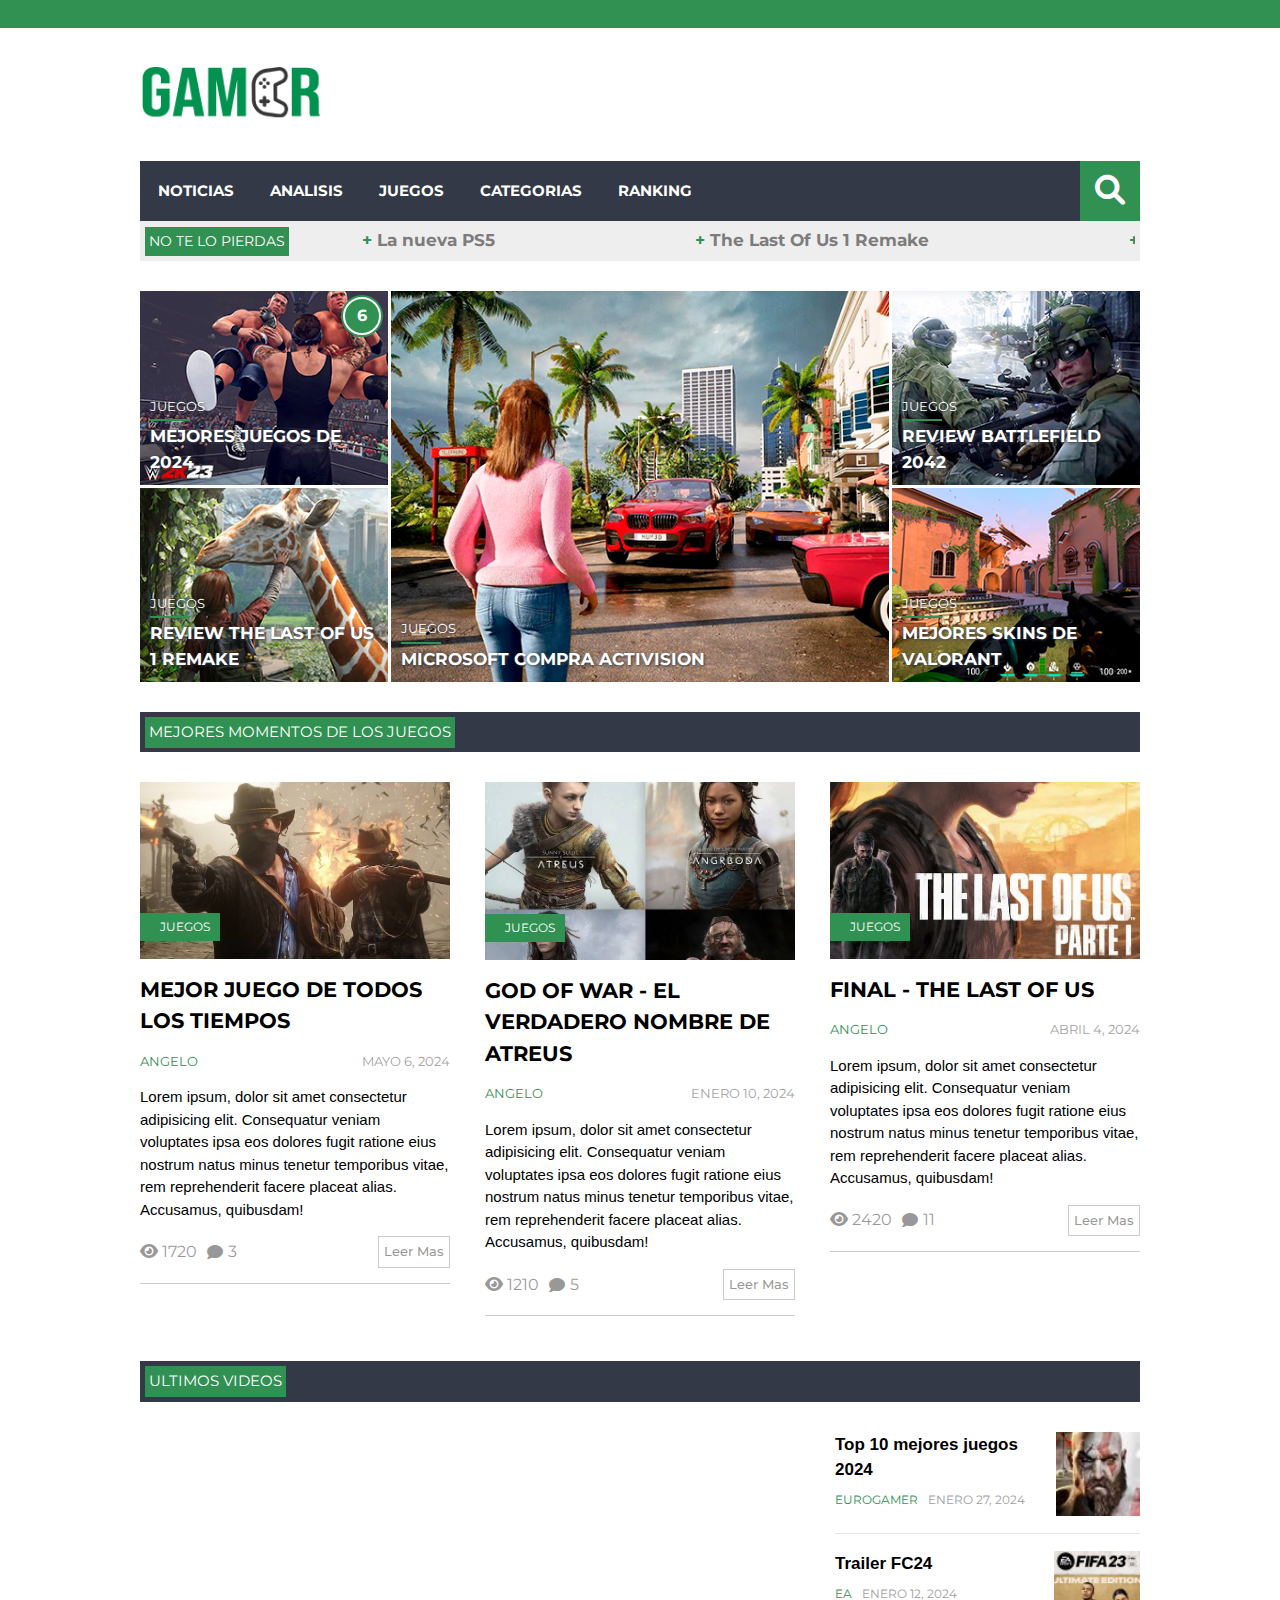
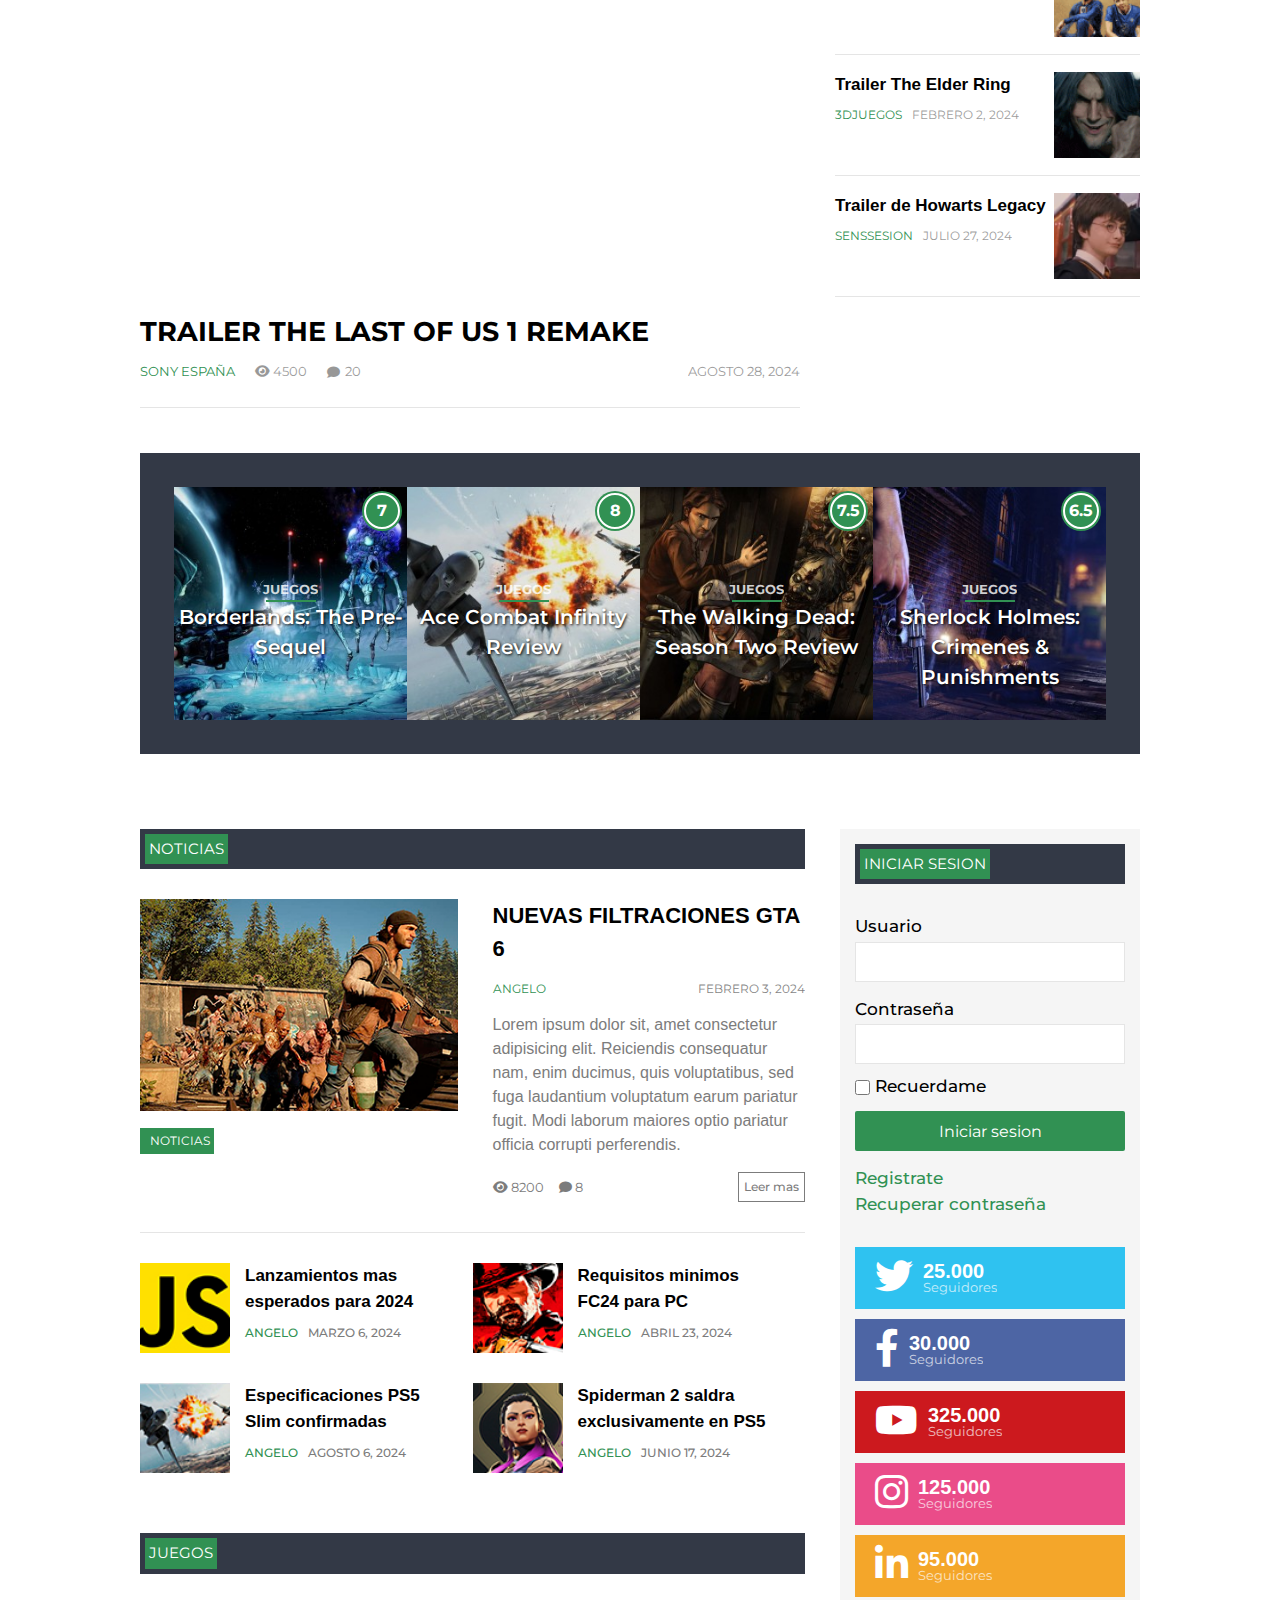
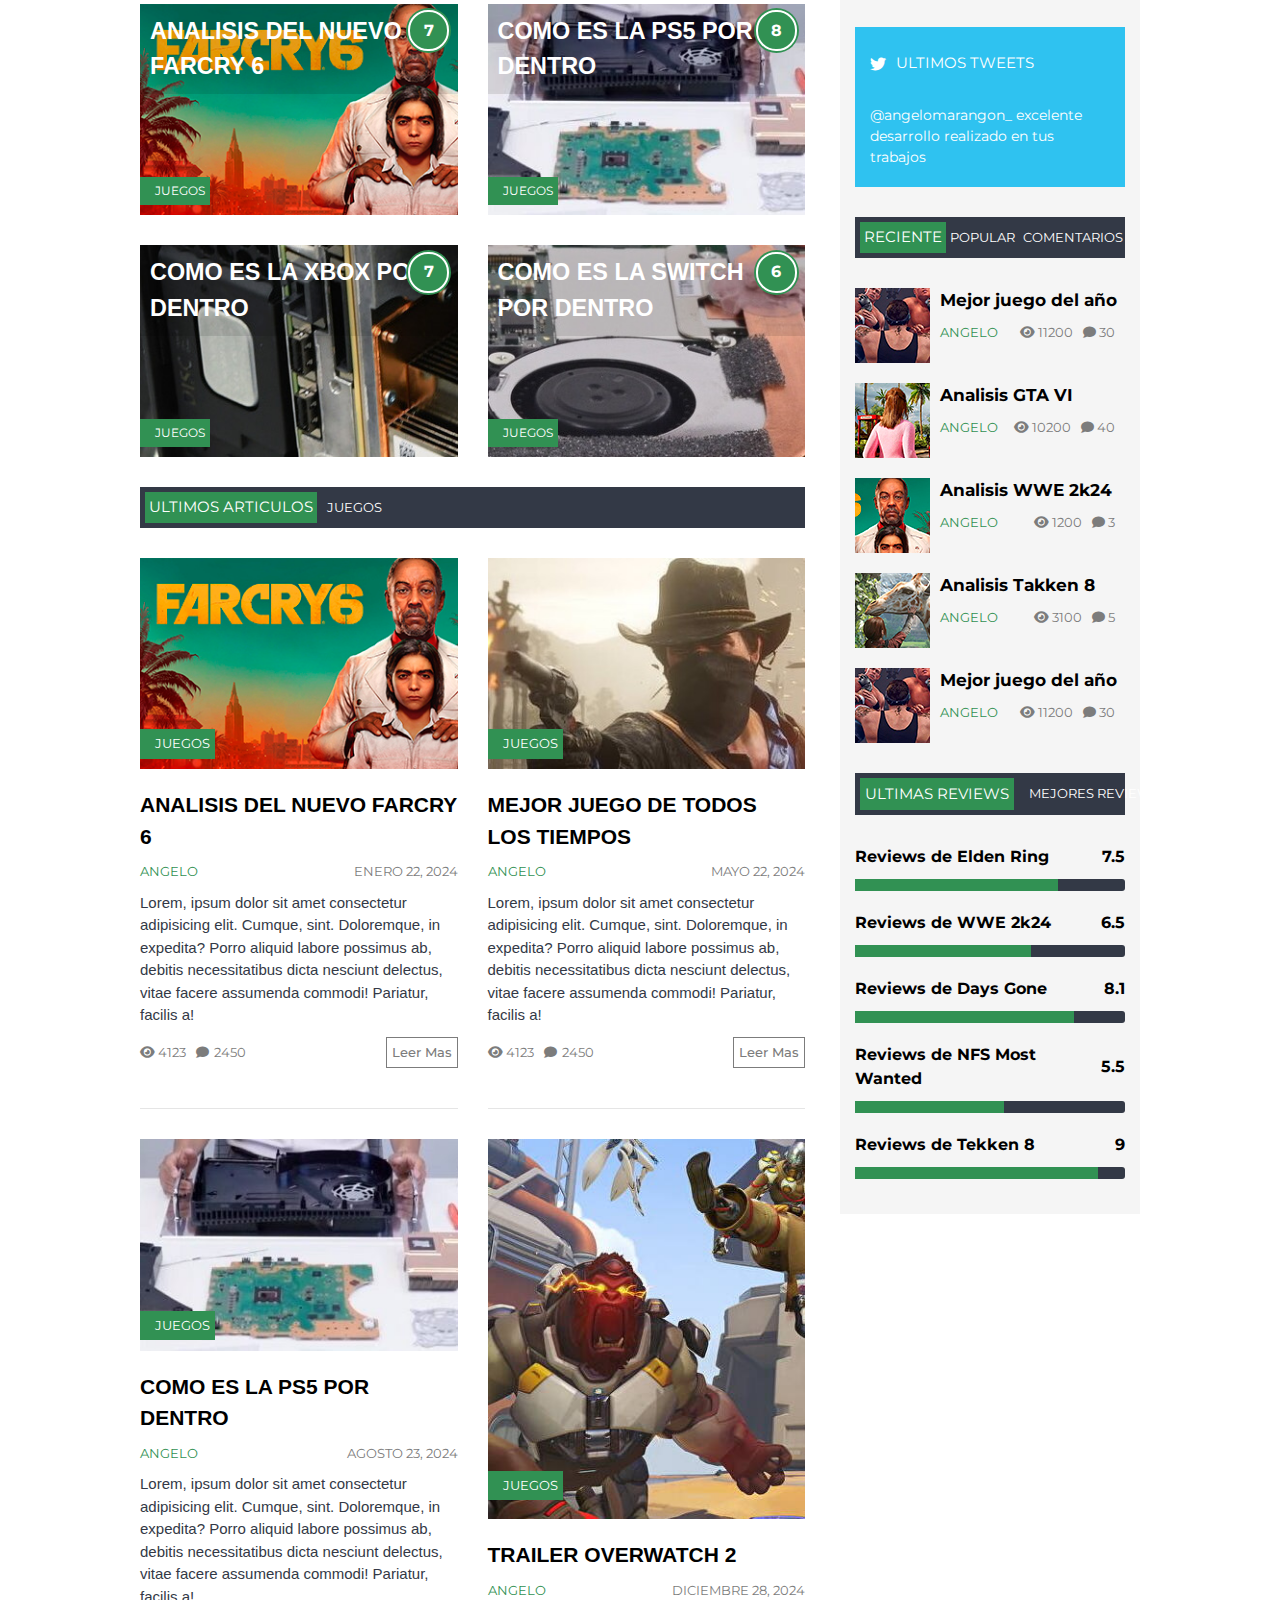
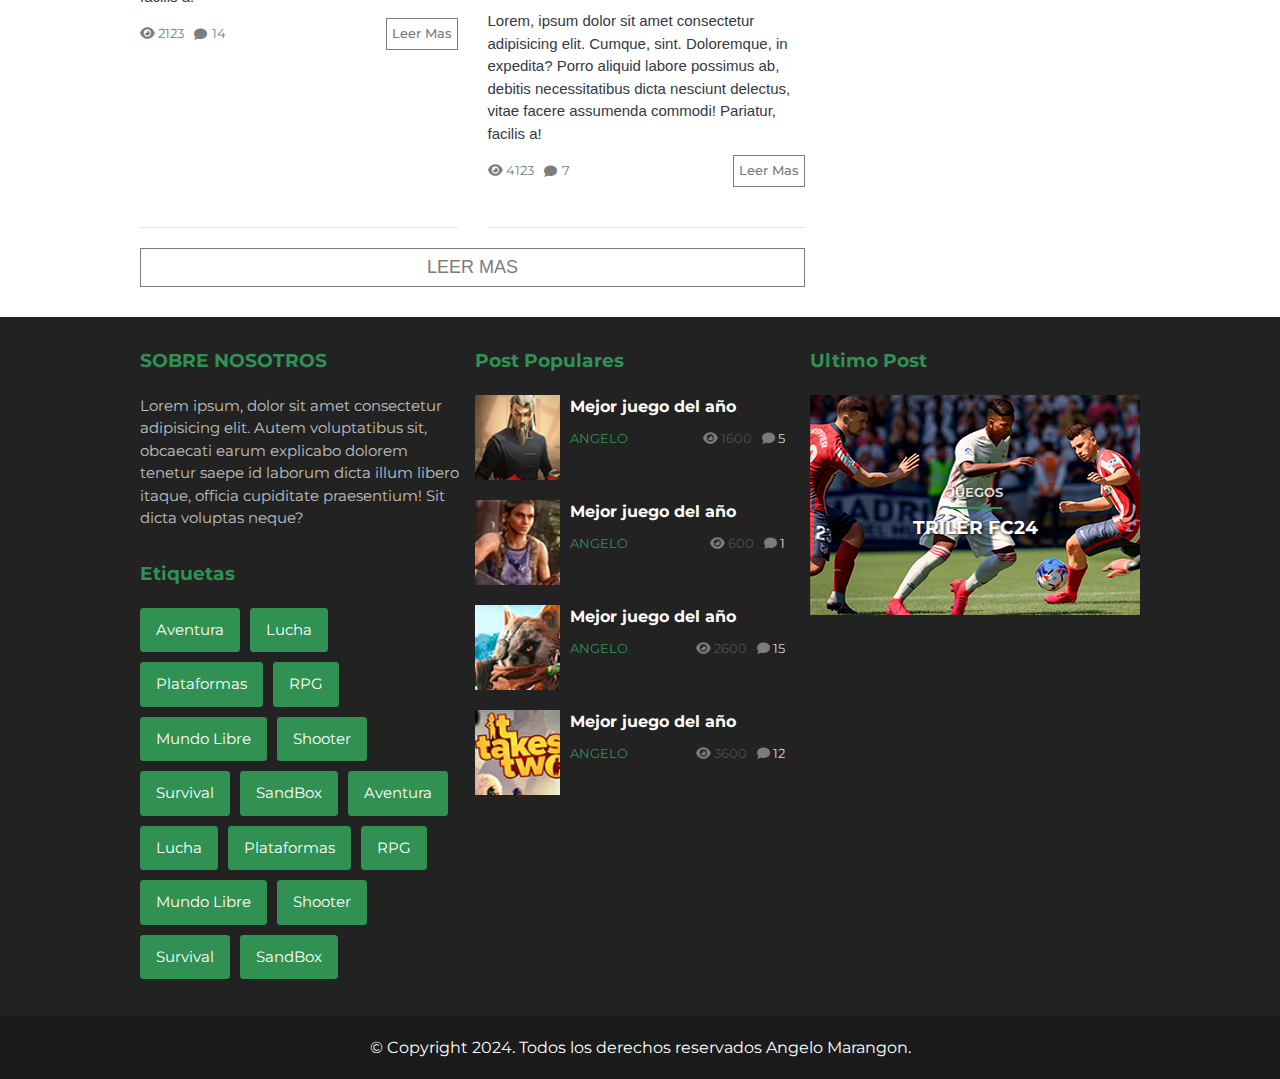
<file: index.html>
<!DOCTYPE html>
<html lang="es">

<head>
    <meta charset="UTF-8">
    <meta name="viewport" content="width=device-width, initial-scale=1.0">
    <title>GamePage</title>

    <!-- Reset css -->
    <link rel="stylesheet" href="./assets/css/reset.css">
    <!-- Estilos generales -->
    <link rel="stylesheet" href="./assets/css/style.css">
    <!-- Responsive -->
    <link rel="stylesheet" href="./assets/css/responsive.css">
    <!-- Iconos -->
    <link rel="stylesheet" href="./assets/fonts/fontawesome-free-6.1.2-web/css/all.min.css">
    <!-- Fuentes -->
    <link rel="stylesheet" href="./assets/fonts/montserrat/montserrat.css">
    <!-- Script -->
    <script src="./assets/js/main.js" defer></script>
    <script src="./assets/js/marquee.js" defer></script>
    <script src="./assets/js/menu.js" defer></script>

</head>

<body>
    <!-- Barra decorativa -->
    <div class="decoration-bar"></div>

    <!-- Estructura principal -->
    <div class="layout">

        <!-- Encabezado -->
        <header class="layout__header">

            <div class="header__container-logo">
                <a href="#" class="header__link">
                    <img src="./assets/img/logo1.png" class="header__logo" alt="Logo marca">
                </a>
            </div>
        </header>

        <!-- Navegador -->
        <section class="layout__nav">
            <nav class="nav__navbar">

                <!-- Boton menu responnsive -->
                <div class="navbar__mobile-btn">
                    <i class="fa-solid fa-bars"></i>
                </div>

                <!-- Menu responsive -->
                <ul class="navbar__mobile-list">

                    <!-- Elemento con submenu -->
                    <li class="mobile-list__item">
                        <div class="mobile-list__container item1">
                            <a href="#" class="mobile-list__link">
                                Noticias
                            </a>

                            <div class="mobile-list__icon" id="icon1">
                                <i class="fa-solid fa-chevron-down"></i>
                            </div>

                            
                        </div>

                        <ul class="mobile-list__msubmenu" id="submenu1">
                            <li class="msubmenu__item">
                                <a href="#" class="msubmenu__link">Viedeojuegos</a>
                            </li>

                            <li class="msubmenu__item">
                                <a href="#" class="msubmenu__link">Cine</a>
                            </li>

                            <li class="msubmenu__item">
                                <a href="#" class="msubmenu__link">Tecnologia</a>
                            </li>
                        </ul>
                    </li>

                    <li class="mobile-list__item">
                        <a href="#" class="mobile-list__link">
                            Analisis
                        </a>
                    </li>

                    <li class="mobile-list__item">
                        <a href="#" class="mobile-list__link">
                            Juegos
                        </a>
                    </li>

                    <!-- Elemento con submenu -->
                    <li class="mobile-list__item">
                        <div class="mobile-list__container item2">
                            <a href="#" class="mobile-list__link">
                                Categorias
                            </a>

                            <div class="mobile-list__icon" id="icon2">
                                <i class="fa-solid fa-chevron-down"></i>
                            </div>
                        </div>

                        <ul class="mobile-list__msubmenu" id="submenu2">
                            <li class="msubmenu__item">
                                <a href="#" class="msubmenu__link">Accion</a>
                            </li>

                            <li class="msubmenu__item">
                                <a href="#" class="msubmenu__link">Lucha</a>
                            </li>

                            <li class="msubmenu__item">
                                <a href="#" class="msubmenu__link">SandBox</a>
                            </li>
                        </ul>
                    </li>

                    <li class="mobile-list__item">
                        <a href="#" class="mobile-list__link">
                            Ranking
                        </a>
                    </li>
                </ul>

                <!-- Navegacion de escritorio -->
                <ul class="navbar__list">
                    <!-- Noticias -->
                    <li class="navbar__item">
                        <a href="#" class="navbar__link">NOTICIAS</a>
                        <!-- submenu -->
                        <div class="navbar__submenu">
                            <ul class="navbar__sublist">
                                <li class="sublist__item">
                                    <a href="#" class="sublist__link">Videojuegos</a>
                                </li>

                                <li class="sublist__item">
                                    <a href="#" class="sublist__link">Novedades</a>
                                </li>

                                <li class="sublist__item">
                                    <a href="#" class="sublist__link">Otros</a>
                                    <!-- dropdown -->
                                    <ul class="sublist__dropdown">
                                        <li class="dropdown__item">
                                            <a href="#" class="dropdown__link">Cine</a>
                                        </li>

                                        <li class="dropdown__item">
                                            <a href="#" class="dropdown__link">Tecnologia</a>
                                        </li>
                                    </ul>
                                </li>
                            </ul>

                            <!-- Carrusel imagenes -->
                            <div class="submenu__carousel">
                                <ul class="carousel__menu carousel__menu--small">

                                    <!-- Elemento del carousel -->
                                    <li class="carousel__item">
                                        <div class="carousel__container-img">
                                            <img src="./assets/img/game-1.jpg" class="carousel__img" alt="">
                                        </div>

                                        <!-- puntuacion -->
                                        <div class="carousel__container-rating">
                                            <div class="container-rating__circle">
                                                <div class="container-rating__border">
                                                    <span class="container-rating__mark">9</span>
                                                </div>
                                            </div>
                                        </div>

                                        <!-- titulo -->
                                        <div class="carousel__detail">
                                            <h3 class="carousel__title">
                                                <a href="#" class="carousel__link">
                                                    ¿Battlefield 2042 es el mejor de la saga?
                                                </a>
                                            </h3>
                                        </div>
                                    </li>
                                </ul>
                            </div>

                            <div class="submenu__carousel">
                                <ul class="carousel__menu carousel__menu--small">

                                    <!-- Elemento del carousel -->
                                    <li class="carousel__item">
                                        <div class="carousel__container-img">
                                            <img src="./assets/img/game-2.webp" class="carousel__img" alt="">
                                        </div>
                                        <!-- titulo -->
                                        <div class="carousel__detail">
                                            <h3 class="carousel__title">
                                                <a href="#" class="carousel__link">
                                                    ¿Elden Ring es el mejor juego del año?
                                                </a>
                                            </h3>
                                        </div>
                                    </li>
                                </ul>
                            </div>

                            <div class="submenu__carousel">
                                <ul class="carousel__menu carousel__menu--small">

                                    <!-- Elemento del carousel -->
                                    <li class="carousel__item">
                                        <div class="carousel__container-img">
                                            <img src="./assets/img/game-3.jpg" class="carousel__img" alt="">
                                        </div>

                                        <!-- titulo -->
                                        <div class="carousel__detail">
                                            <h3 class="carousel__title">
                                                <a href="#" class="carousel__link">
                                                    ¿The Last of us 1 remake es mejor que el original?
                                                </a>
                                            </h3>
                                        </div>
                                    </li>
                                </ul>
                            </div>

                            <div class="submenu__carousel">
                                <ul class="carousel__menu carousel__menu--small">

                                    <!-- Elemento del carousel -->
                                    <li class="carousel__item">
                                        <div class="carousel__container-img">
                                            <img src="./assets/img/game-4.jpg" class="carousel__img" alt="">
                                        </div>
                                        <!-- titulo -->
                                        <div class="carousel__detail">
                                            <h3 class="carousel__title">
                                                <a href="#" class="carousel__link">
                                                    Review de Dying Light 2
                                                </a>
                                            </h3>
                                        </div>
                                    </li>
                                </ul>
                            </div>

                        </div>
                    </li>

                    <!-- Analisis -->
                    <li class="navbar__item">
                        <a href="#" class="navbar__link">ANALISIS</a>

                        <div class="navbar__submenu">
                            <div class="submenu__carousel">
                                <ul class="carousel__menu">

                                    <!-- Elementos del carousel -->
                                    <li class="carousel__item">
                                        <div class="carousel__container-img">
                                            <img src="./assets/img/game-5 (1).jpg" class="carousel__img" alt="">
                                        </div>

                                        <!-- titulo -->
                                        <div class="carousel__detail">
                                            <h3 class="carousel__title">
                                                <a href="#" class="carousel__link">
                                                    Sifu es el juego de peleas mas dificil
                                                </a>
                                            </h3>
                                        </div>

                                        <!-- puntuacion -->
                                        <div class="carousel__container-rating">
                                            <div class="container-rating__circle">
                                                <div class="container-rating__border">
                                                    <span class="container-rating__mark">7.5</span>
                                                </div>
                                            </div>
                                        </div>
                                    </li>

                                    <li class="carousel__item">
                                        <div class="carousel__container-img">
                                            <img src="./assets/img/game-6.jpg" class="carousel__img" alt="">
                                        </div>

                                        <!-- titulo -->
                                        <div class="carousel__detail">
                                            <h3 class="carousel__title">
                                                <a href="#" class="carousel__link">
                                                    Trailer FC24
                                                </a>
                                            </h3>
                                        </div>

                                        <!-- puntuacion -->
                                        <div class="carousel__container-rating">
                                            <div class="container-rating__circle">
                                                <div class="container-rating__border">
                                                    <span class="container-rating__mark">6</span>
                                                </div>
                                            </div>
                                        </div>
                                    </li>

                                    <li class="carousel__item">
                                        <div class="carousel__container-img">
                                            <img src="./assets/img/game-7.png" class="carousel__img" alt="">
                                        </div>

                                        <!-- titulo -->
                                        <div class="carousel__detail">
                                            <h3 class="carousel__title">
                                                <a href="#" class="carousel__link">
                                                    ¿Multiversus es mejor que Super Smash Bros?
                                                </a>
                                            </h3>
                                        </div>

                                        <!-- puntuacion -->
                                        <div class="carousel__container-rating">
                                            <div class="container-rating__circle">
                                                <div class="container-rating__border">
                                                    <span class="container-rating__mark">8</span>
                                                </div>
                                            </div>
                                        </div>
                                    </li>

                                    <li class="carousel__item">
                                        <div class="carousel__container-img">
                                            <img src="./assets/img/game-8.jpg" class="carousel__img" alt="">
                                        </div>

                                        <!-- titulo -->
                                        <div class="carousel__detail">
                                            <h3 class="carousel__title">
                                                <a href="#" class="carousel__link">
                                                    Review de Gran Turismo 7
                                                </a>
                                            </h3>
                                        </div>
                                    </li>

                                    <li class="carousel__item">
                                        <div class="carousel__container-img">
                                            <img src="./assets/img/game-9.webp" class="carousel__img" alt="">
                                        </div>

                                        <!-- titulo -->
                                        <div class="carousel__detail">
                                            <h3 class="carousel__title">
                                                <a href="#" class="carousel__link">
                                                    Detaller alucinantes de Forza Horizon 5
                                                </a>
                                            </h3>
                                        </div>
                                    </li>
                                </ul>
                            </div>
                        </div>
                    </li>

                    <!-- Juegos -->
                    <li class="navbar__item">
                        <a href="#" class="navbar__link">JUEGOS</a>

                        <div class="navbar__submenu">
                            <div class="submenu__carousel">
                                <ul class="carousel__menu">

                                    <!-- Elementos del carousel -->
                                    <li class="carousel__item">
                                        <div class="carousel__container-img">
                                            <img src="./assets/img/game-10.jpg" class="carousel__img" alt="">
                                        </div>

                                        <!-- titulo -->
                                        <div class="carousel__detail">
                                            <h3 class="carousel__title">
                                                <a href="#" class="carousel__link">
                                                    Review Rachet and Clank
                                                </a>
                                            </h3>
                                        </div>
                                    </li>

                                    <li class="carousel__item">
                                        <div class="carousel__container-img">
                                            <img src="./assets/img/game-19.jpg" class="carousel__img" alt="">
                                        </div>

                                        <!-- titulo -->
                                        <div class="carousel__detail">
                                            <h3 class="carousel__title">
                                                <a href="#" class="carousel__link">
                                                    Valoran es mejor que CSGO
                                                </a>
                                            </h3>
                                        </div>
                                    </li>

                                    <li class="carousel__item">
                                        <div class="carousel__container-img">
                                            <img src="./assets/img/game-11.jpg" class="carousel__img" alt="">
                                        </div>

                                        <!-- titulo -->
                                        <div class="carousel__detail">
                                            <h3 class="carousel__title">
                                                <a href="#" class="carousel__link">
                                                    ¿Farcry 6 es el mejor de la saga?
                                                </a>
                                            </h3>
                                        </div>
                                    </li>

                                    <li class="carousel__item">
                                        <div class="carousel__container-img">
                                            <img src="./assets/img/game-12.jpg" class="carousel__img" alt="">
                                        </div>

                                        <!-- titulo -->
                                        <div class="carousel__detail">
                                            <h3 class="carousel__title">
                                                <a href="#" class="carousel__link">
                                                    Gameplay de Rsident Evil Village
                                                </a>
                                            </h3>
                                        </div>
                                    </li>

                                    <li class="carousel__item">
                                        <div class="carousel__container-img">
                                            <img src="./assets/img/game-13.jpg" class="carousel__img" alt="">
                                        </div>

                                        <!-- titulo -->
                                        <div class="carousel__detail">
                                            <h3 class="carousel__title">
                                                <a href="#" class="carousel__link">
                                                    Its Take Two fue el mejor juego del año
                                                </a>
                                            </h3>
                                        </div>
                                    </li>
                                </ul>
                            </div>
                        </div>

                    </li>

                    <!-- Categorias -->
                    <li class="navbar__item">
                        <a href="#" class="navbar__link">CATEGORIAS</a>

                        <div class="navbar__submenu navbar__submenu--small">
                            <ul class="navbar__sublist">
                                <li class="sublist__item">
                                    <a href="#" class="sublist__link">Accion</a>
                                </li>

                                <li class="sublist__item">
                                    <a href="#" class="sublist__link">Sandbox</a>

                                    <ul class="sublist__dropdown">
                                        <li class="dropdown__item">
                                            <a href="#" class="dropdown__link">Aventuras</a>
                                        </li>

                                        <li class="dropdown__item">
                                            <a href="#" class="dropdown__link">Conduccion</a>
                                        </li>
                                    </ul>
                                </li>

                                <li class="sublist__item">
                                    <a href="#" class="sublist__link">Lucha</a>
                                </li>

                                <li class="sublist__item">
                                    <a href="#" class="sublist__link">Carreras</a>
                                </li>
                            </ul>

                        </div>
                    </li>

                    <!-- Ranking -->
                    <li class="navbar__item">
                        <a href="#" class="navbar__link">RANKING</a>

                        <div class="navbar__submenu">
                            <div class="submenu__carousel">
                                <ul class="carousel__menu">

                                    <!-- Elementos del carousel -->
                                    <li class="carousel__item">
                                        <div class="carousel__container-img">
                                            <img src="./assets/img/game-14.jpeg" class="carousel__img" alt="">
                                        </div>

                                        <!-- titulo -->
                                        <div class="carousel__detail">
                                            <h3 class="carousel__title">
                                                <a href="#" class="carousel__link">
                                                    Trailer Biomutant
                                                </a>
                                            </h3>
                                        </div>
                                    </li>

                                    <li class="carousel__item">
                                        <div class="carousel__container-img">
                                            <img src="./assets/img/game-15.jpg" class="carousel__img" alt="">
                                        </div>

                                        <!-- titulo -->
                                        <div class="carousel__detail">
                                            <h3 class="carousel__title">
                                                <a href="#" class="carousel__link">
                                                    Analisis Little Night
                                                </a>
                                            </h3>
                                        </div>
                                    </li>

                                    <li class="carousel__item">
                                        <div class="carousel__container-img">
                                            <img src="./assets/img/game-16.jpg" class="carousel__img" alt="">
                                        </div>

                                        <!-- titulo -->
                                        <div class="carousel__detail">
                                            <h3 class="carousel__title">
                                                <a href="#" class="carousel__link">
                                                    Gameplay WWE 2k24
                                                </a>
                                            </h3>
                                        </div>
                                    </li>

                                    <li class="carousel__item">
                                        <div class="carousel__container-img">
                                            <img src="./assets/img/game-17.jpg" class="carousel__img" alt="">
                                        </div>

                                        <!-- titulo -->
                                        <div class="carousel__detail">
                                            <h3 class="carousel__title">
                                                <a href="#" class="carousel__link">
                                                    Red Dead Redemption 2 - El mejor juego de la historia
                                                </a>
                                            </h3>
                                        </div>
                                    </li>

                                    <li class="carousel__item">
                                        <div class="carousel__container-img">
                                            <img src="./assets/img/game-18.jpg" class="carousel__img" alt="">
                                        </div>

                                        <!-- titulo -->
                                        <div class="carousel__detail">
                                            <h3 class="carousel__title">
                                                <a href="#" class="carousel__link">
                                                    Trailer Riders Republic
                                                </a>
                                            </h3>
                                        </div>
                                    </li>
                                </ul>
                            </div>
                        </div>
                    </li>
                </ul>

                <!-- Search -->
                <form class="navbar__search">
                    <input type="text" class="search__input" name="search" placeholder="Buscar">

                    <div class="navbar__btn-search">
                        <a href="#" class="navbar__button">
                            <i class="fa-solid fa-magnifying-glass search__icon"></i>
                        </a>
                    </div>
                </form>
            </nav>
        </section>

        <!-- Marquecina -->
        <section class="layout__marquee">
            <h3 class="marquee__header">No te lo pierdas</h3>

            <div class="marquee__container">
                <ul class="marquee__list">
                    <li class="marquee__item">
                        <h4 class="marquee__title">
                            <a href="#" class="marquee__link">La nueva PS5</a>
                        </h4>
                    </li>

                    <li class="marquee__item">
                        <h4 class="marquee__title">
                            <a href="#" class="marquee__link">The Last Of Us 1 Remake</a>
                        </h4>
                    </li>

                    <li class="marquee__item">
                        <h4 class="marquee__title">
                            <a href="#" class="marquee__link">Analisis Elden Ring</a>
                        </h4>
                    </li>

                    <li class="marquee__item">
                        <h4 class="marquee__title">
                            <a href="#" class="marquee__link">Trailer FC24</a>
                        </h4>
                    </li>

                    <li class="marquee__item">
                        <h4 class="marquee__title">
                            <a href="#" class="marquee__link">Analisis Disney SpeedStorm</a>
                        </h4>
                    </li>

                    <li class="marquee__item">
                        <h4 class="marquee__title">
                            <a href="#" class="marquee__link">Analisis de GTA 6</a>
                        </h4>
                    </li>

                    <li class="marquee__item">
                        <h4 class="marquee__title">
                            <a href="#" class="marquee__link">Gameplay Gotham Night</a>
                        </h4>
                    </li>

                    <li class="marquee__item">
                        <h4 class="marquee__title">
                            <a href="#" class="marquee__link">Analisis UFC 4</a>
                        </h4>
                    </li>

                    <li class="marquee__item">
                        <h4 class="marquee__title">
                            <a href="#" class="marquee__link">Gameplay Forza Horizon 5</a>
                        </h4>
                    </li>

                    <li class="marquee__item">
                        <h4 class="marquee__title">
                            <a href="#" class="marquee__link">Goty Its Take Two</a>
                        </h4>
                    </li>

                </ul>
            </div>
        </section>


        <!-- Slider -->
        <section class="layout__slider">
            <!-- articulos -->
            <article class="slider__container slider__container--slider1">
                <a href="#" class="slider__link">
                    <img src="./assets/img/slider-1.jpg" class="slider__img" alt="">
                </a>

                <div class="slider__info">
                    <a href="#" class="slider__category">
                        JUEGOS
                    </a>

                    <div class="slider__line"></div>

                    <h2 class="slider__title">
                        <a href="#" class="slider__link-title">Mejores juegos de 2024</a>
                    </h2>
                </div>

                <div class="slider__rating">
                    <div class="rating__circle">
                        <div class="rating__border">
                            <span class="rating__mark">6</span>
                        </div>
                    </div>
                </div>
            </article>

            <article class="slider__container slider__container--slider2">
                <a href="#" class="slider__link">
                    <img src="./assets/img/slider-2.jpg" class="slider__img" alt="">
                </a>

                <div class="slider__info">
                    <a href="#" class="slider__category">
                        JUEGOS
                    </a>

                    <div class="slider__line"></div>

                    <h2 class="slider__title">
                        <a href="#" class="slider__link-title">Review The Last of Us 1 Remake</a>
                    </h2>
                </div>
            </article>

            <article class="slider__container slider__container--slider3">
                <a href="#" class="slider__link">
                    <img src="./assets/img/slider-3.jpeg" class="slider__img" alt="">
                </a>

                <div class="slider__info">
                    <a href="#" class="slider__category">
                        JUEGOS
                    </a>

                    <div class="slider__line"></div>

                    <h2 class="slider__title">
                        <a href="#" class="slider__link-title">Microsoft compra Activision</a>
                    </h2>
                </div>
            </article>

            <article class="slider__container slider__container--slider4">
                <a href="#" class="slider__link">
                    <img src="./assets/img/slider-4.jpg" class="slider__img" alt="">
                </a>

                <div class="slider__info">
                    <a href="#" class="slider__category">
                        JUEGOS
                    </a>

                    <div class="slider__line"></div>

                    <h2 class="slider__title">
                        <a href="#" class="slider__link-title">Review Battlefield 2042</a>
                    </h2>
                </div>
            </article>

            <article class="slider__container slider__container--slider5">
                <a href="#" class="slider__link">
                    <img src="./assets/img/slider-5.png" class="slider__img" alt="">
                </a>

                <div class="slider__info">
                    <a href="#" class="slider__category">
                        JUEGOS
                    </a>

                    <div class="slider__line"></div>

                    <h2 class="slider__title">
                        <a href="#" class="slider__link-title">Mejores skins de Valorant</a>
                    </h2>
                </div>
            </article>
        </section>

        <!-- Mejores momentos -->
        <section class="layout__highlights">
            <header class="highlights__subheader">
                <h3 class="subheader__title">Mejores momentos de los juegos</h3>
            </header>

            <div class="highlights__posts">
                <article class="highlights__post">
                    <div class="highlights__container-img">
                        <a href="#" class="highlights__image-link">
                            <img src="./assets/img/highlight-2.jpg" class="highlights__img" alt="">
                        </a>

                        <div class="highlights__category">
                            <a href="#" class="highlights__name-category">Juegos</a>
                        </div>
                    </div>

                    <div class="highlights__detail">
                        <h3 class="highlights__title">
                            <a href="#" class="highlights__link">Mejor juego de todos los tiempos</a>
                        </h3>

                        <div class="highlights__meta">
                            <a href="#" class="highlights__author">Angelo</a>
                            <span class="highlights__date">Mayo 6, 2024</span>
                        </div>

                        <p class="highlights__description">
                            Lorem ipsum, dolor sit amet consectetur adipisicing elit. Consequatur veniam voluptates ipsa
                            eos dolores fugit ratione eius nostrum natus minus tenetur temporibus vitae, rem
                            reprehenderit facere placeat alias. Accusamus, quibusdam!
                        </p>

                        <footer class="highlights__footer">
                            <div class="footer-post__container">
                                <div class="footer-post__views">
                                    <i class="fa-solid fa-eye footer-post__icon"></i>
                                    <span class="footer-post__number">1720</span>
                                </div>

                                <div class="footer-post__comments">
                                    <i class="fa-solid fa-comment footer-post__icon"></i>
                                    <a href="#" class="comment__number">3</a>
                                </div>
                            </div>

                            <div class="footer-post__read-more">
                                <a href="#" class="read-more__btn">Leer mas</a>
                            </div>
                        </footer>
                    </div>
                </article>

                <article class="highlights__post">
                    <div class="highlights__container-img">
                        <a href="#" class="highlights__image-link">
                            <img src="./assets/img/highlight-1.jpg" class="highlights__img" alt="">
                        </a>

                        <div class="highlights__category">
                            <a href="#" class="highlights__name-category">Juegos</a>
                        </div>
                    </div>

                    <div class="highlights__detail">
                        <h3 class="highlights__title">
                            <a href="#" class="highlights__link">God Of War - El verdadero nombre de Atreus</a>
                        </h3>

                        <div class="highlights__meta">
                            <a href="#" class="highlights__author">Angelo</a>
                            <span class="highlights__date">Enero 10, 2024</span>
                        </div>

                        <p class="highlights__description">
                            Lorem ipsum, dolor sit amet consectetur adipisicing elit. Consequatur veniam voluptates ipsa
                            eos dolores fugit ratione eius nostrum natus minus tenetur temporibus vitae, rem
                            reprehenderit facere placeat alias. Accusamus, quibusdam!
                        </p>

                        <footer class="highlights__footer">
                            <div class="footer-post__container">
                                <div class="footer-post__views">
                                    <i class="fa-solid fa-eye footer-post__icon"></i>
                                    <span class="footer-post__number">1210</span>
                                </div>

                                <div class="footer-post__comments">
                                    <i class="fa-solid fa-comment footer-post__icon"></i>
                                    <a href="#" class="comment__number">5</a>
                                </div>
                            </div>

                            <div class="footer-post__read-more">
                                <a href="#" class="read-more__btn">Leer mas</a>
                            </div>
                        </footer>
                    </div>
                </article>

                <article class="highlights__post">
                    <div class="highlights__container-img">
                        <a href="#" class="highlights__image-link">
                            <img src="./assets/img/highlight-3.jpg" class="highlights__img" alt="">
                        </a>

                        <div class="highlights__category">
                            <a href="#" class="highlights__name-category">Juegos</a>
                        </div>
                    </div>

                    <div class="highlights__detail">
                        <h3 class="highlights__title">
                            <a href="#" class="highlights__link">Final - The Last Of Us</a>
                        </h3>

                        <div class="highlights__meta">
                            <a href="#" class="highlights__author">Angelo</a>
                            <span class="highlights__date">Abril 4, 2024</span>
                        </div>

                        <p class="highlights__description">
                            Lorem ipsum, dolor sit amet consectetur adipisicing elit. Consequatur veniam voluptates ipsa
                            eos dolores fugit ratione eius nostrum natus minus tenetur temporibus vitae, rem
                            reprehenderit facere placeat alias. Accusamus, quibusdam!
                        </p>

                        <footer class="highlights__footer">
                            <div class="footer-post__container">
                                <div class="footer-post__views">
                                    <i class="fa-solid fa-eye footer-post__icon"></i>
                                    <span class="footer-post__number">2420</span>
                                </div>

                                <div class="footer-post__comments">
                                    <i class="fa-solid fa-comment footer-post__icon"></i>
                                    <a href="#" class="comment__number">11</a>
                                </div>
                            </div>

                            <div class="footer-post__read-more">
                                <a href="#" class="read-more__btn">Leer mas</a>
                            </div>
                        </footer>
                    </div>
                </article>
            </div>
        </section>

        <!-- Ultimos videos -->
        <section class="layout__videos">
            <header class="videos__subheader">
                <h3 class="subheader__title">
                    Ultimos videos
                </h3>
            </header>

            <div class="videos__container">
                <div class="videos__main-video">
                    <div class="main-video__yt-video">
                        <iframe class="main-video__youtube"
                            src="https://www.youtube.com/embed/WxjeV10H1F0?si=6sxuN81TbbFJa9oX"
                            title="YouTube video player" frameborder="0"
                            allow="accelerometer; autoplay; clipboard-write; encrypted-media; gyroscope; picture-in-picture; web-share"
                            referrerpolicy="strict-origin-when-cross-origin" allowfullscreen></iframe>
                    </div>

                    <div class="main-video__detail">
                        <h3 class="main-video__title">
                            Trailer The Last Of Us 1 Remake
                        </h3>

                        <div class="main-video__info">
                            <div class="main-video__info-container">
                                <a class="main-video__author" href="#">Sony España</a>

                                <div class="main-video__views">
                                    <i class="fa-solid fa-eye main-video__icon"></i>
                                    <span class="main-video__number">4500</span>
                                </div>

                                <div class="main-video__comments">
                                    <i class="fa-solid fa-comment main-video__icon"></i>
                                    <a href="#" class="main-video__number">20</a>
                                </div>
                            </div>

                            <span class="main-video__date">Agosto 28, 2024</span>
                        </div>
                    </div>
                </div>

                <div class="container__videos">
                    <div class="videos__list">
                        <article class="videos__video">

                            <div class="video__detail">
                                <h4 class="video__title">
                                    <a href="#" class="video__link"> Top 10 mejores juegos 2024</a>
                                </h4>

                                <div class="video__info">
                                    <a href="#" class="video__author">
                                        Eurogamer
                                    </a>

                                    <span class="video__date">
                                        Enero 27, 2024
                                    </span>
                                </div>
                            </div>

                            <div class="video__image-container">
                                <a href="#" class="video__image-link">
                                    <img src="./assets/img/latest-video-1.jpeg" class="video__img" alt="">
                                </a>
                            </div>
                        </article>
                    </div>

                    <div class="videos__list">
                        <article class="videos__video">

                            <div class="video__detail">
                                <h4 class="video__title">
                                    <a href="#" class="video__link"> Trailer FC24</a>
                                </h4>

                                <div class="video__info">
                                    <a href="3" class="video__author">
                                        EA
                                    </a>

                                    <span class="video__date">
                                        Enero 12, 2024
                                    </span>
                                </div>
                            </div>

                            <div class="video__image-container">
                                <a href="#" class="video__image-link">
                                    <img src="./assets/img/latest-video-2.png" class="video__img" alt="">
                                </a>
                            </div>
                        </article>
                    </div>

                    <div class="videos__list">
                        <article class="videos__video">

                            <div class="video__detail">
                                <h4 class="video__title">
                                    <a href="#" class="video__link"> Trailer The Elder Ring</a>
                                </h4>

                                <div class="video__info">
                                    <a href="3" class="video__author">
                                        3DJuegos
                                    </a>

                                    <span class="video__date">
                                        Febrero 2, 2024
                                    </span>
                                </div>
                            </div>

                            <div class="video__image-container">
                                <a href="#" class="video__image-link">
                                    <img src="./assets/img/latest-video-3.gif" class="video__img" alt="">
                                </a>
                            </div>
                        </article>
                    </div>

                    <div class="videos__list">
                        <article class="videos__video">

                            <div class="video__detail">
                                <h4 class="video__title">
                                    <a href="#" class="video__link"> Trailer de Howarts Legacy</a>
                                </h4>

                                <div class="video__info">
                                    <a href="3" class="video__author">
                                        Senssesion
                                    </a>

                                    <span class="video__date">
                                        Julio 27, 2024
                                    </span>
                                </div>
                            </div>

                            <div class="video__image-container">
                                <a href="#" class="video__image-link">
                                    <img src="./assets/img/latest-video-4.webp" class="video__img" alt="">
                                </a>
                            </div>
                        </article>
                    </div>
                </div>
            </div>
        </section>

        <!-- Carousel de juegos -->
        <section class="layout__carousel-games">
            <ul class="carousel-game__list">

                <li class="carousel-games__item">
                    <div class="carousel-games__image-container">
                        <a href="#" class="carousel-games__image-link">
                            <img src="./assets/img/carrusel-games-1.jpg" class="carousel-games__img" alt="">
                        </a>
                    </div>

                    <div class="carousel-games__rating">
                        <div class="rating__circle">
                            <div class="circle__border">
                                <span class="circle__mark">7</span>
                            </div>
                        </div>
                    </div>

                    <div class="carousel-games__info">
                        <a href="#" class="carousel-games__category">Juegos</a>

                        <div class="carousel-games__line"></div>

                        <h2 class="carousel-games__title">
                            <a href="#" class="carousel-games__link">
                                Borderlands: The Pre-Sequel
                            </a>
                        </h2>
                    </div>
                </li>

                <li class="carousel-games__item carousel-games__item--hidden2">
                    <div class="carousel-games__image-container">
                        <a href="#" class="carousel-games__image-link">
                            <img src="./assets/img/carrusel-games-2.jpg" class="carousel-games__img" alt="">
                        </a>
                    </div>

                    <div class="carousel-games__rating">
                        <div class="rating__circle">
                            <div class="circle__border">
                                <span class="circle__mark">8</span>
                            </div>
                        </div>
                    </div>

                    <div class="carousel-games__info">
                        <a href="#" class="carousel-games__category">Juegos</a>

                        <div class="carousel-games__line"></div>

                        <h2 class="carousel-games__title">
                            <a href="#" class="carousel-games__link">
                                Ace Combat Infinity Review
                            </a>
                        </h2>
                    </div>
                </li>

                <li class="carousel-games__item carousel-games__item--hidden">
                    <div class="carousel-games__image-container">
                        <a href="#" class="carousel-games__image-link">
                            <img src="./assets/img/carrusel-games-3.jpg" class="carousel-games__img" alt="">
                        </a>
                    </div>

                    <div class="carousel-games__rating">
                        <div class="rating__circle">
                            <div class="circle__border">
                                <span class="circle__mark">7.5</span>
                            </div>
                        </div>
                    </div>

                    <div class="carousel-games__info">
                        <a href="#" class="carousel-games__category">Juegos</a>

                        <div class="carousel-games__line"></div>

                        <h2 class="carousel-games__title">
                            <a href="#" class="carousel-games__link">
                                The Walking Dead: Season Two Review
                            </a>
                        </h2>
                    </div>
                </li>

                <li class="carousel-games__item carousel-games__item--hidden">
                    <div class="carousel-games__image-container">
                        <a href="#" class="carousel-games__image-link">
                            <img src="./assets/img/carrusel-games-4.jpg" class="carousel-games__img" alt="">
                        </a>
                    </div>

                    <div class="carousel-games__rating">
                        <div class="rating__circle">
                            <div class="circle__border">
                                <span class="circle__mark">6.5</span>
                            </div>
                        </div>
                    </div>

                    <div class="carousel-games__info">
                        <a href="#" class="carousel-games__category">Juegos</a>

                        <div class="carousel-games__line"></div>

                        <h2 class="carousel-games__title">
                            <a href="#" class="carousel-games__link">
                                Sherlock Holmes: Crimenes & Punishments
                            </a>
                        </h2>
                    </div>
                </li>

            </ul>
        </section>

        <!-- Contenido principal -->

        <main class="layout__main">
            <!-- Noticias -->
            <section class="main__news">
                <header class="news__subheader">
                    <h3 class="news__title">Noticias</h3>
                </header>

                <div class="news__posts">
                    <article class="news__main-post">
                        <div class="new-post__container-image">
                            <a href="#" class="main-post__link-image">
                                <img src="./assets/img/news-1.jpg" class="main-post__img" alt="">
                            </a>

                            <div class="main-post__container-category">
                                <a href="#" class="main-post__category">
                                    Noticias
                                </a>
                            </div>
                        </div>

                        <div class="main-post__info">
                            <h3 class="main-post__title">
                                <a href="#" class="main-post__link-title">Nuevas filtraciones GTA 6</a>
                            </h3>

                            <div class="main-post__meta">
                                <div class="main-post__container-author">
                                    <a href="#" class="main-port__author">
                                        Angelo
                                    </a>
                                </div>

                                <span class="main-post__date">Febrero 3, 2024</span>
                            </div>

                            <p class="main-post__description">Lorem ipsum dolor sit, amet consectetur adipisicing elit.
                                Reiciendis consequatur nam, enim ducimus, quis voluptatibus, sed fuga laudantium
                                voluptatum earum pariatur fugit. Modi laborum maiores optio pariatur officia corrupti
                                perferendis.
                            </p>

                            <div class="main-post__footer-info">
                                <div class="footer-info__container">
                                    <div class="main-post__views">
                                        <i class="fa-solid fa-eye main-post__icon"></i>
                                        <span class="main-post__number">8200</span>
                                    </div>

                                    <div class="main-post__comments">
                                        <i class="fa-solid fa-comment main-post__icon"></i>
                                        <span class="main-post__number">8</span>
                                    </div>
                                </div>

                                <div class="main-post__read-more">
                                    <a href="#" class="main-post__btn">
                                        Leer mas
                                    </a>
                                </div>
                            </div>
                        </div>
                    </article>

                    <div class="news__list">
                        <article class="news__post">
                            <div class="news__container-image">
                                <a href="#" class="news__link-image">
                                    <img src="./assets/img/news-2.jpg" class="news__img" alt="">
                                </a>
                            </div>

                            <div class="news__detail">
                                <h4 class="news__title-post">
                                    <a href="#" class="news__link-title">
                                        Lanzamientos mas esperados para 2024
                                    </a>
                                </h4>

                                <div class="news__data">
                                    <a href="#" class="news__author">Angelo</a>

                                    <span class="news__date">Marzo 6, 2024</span>
                                </div>
                            </div>
                        </article>

                        <article class="news__post">
                            <div class="news__container-image">
                                <a href="#" class="news__link-image">
                                    <img src="./assets/img/news-3.jpg" class="news__img" alt="">
                                </a>
                            </div>

                            <div class="news__detail">
                                <h4 class="news__title-post">
                                    <a href="#" class="news__link-title">
                                        Requisitos minimos FC24 para PC
                                    </a>
                                </h4>

                                <div class="news__data">
                                    <a href="#" class="news__author">Angelo</a>

                                    <span class="news__date">Abril 23, 2024</span>
                                </div>
                            </div>
                        </article>

                        <article class="news__post">
                            <div class="news__container-image">
                                <a href="#" class="news__link-image">
                                    <img src="./assets/img/news-4.jpg" class="news__img" alt="">
                                </a>
                            </div>

                            <div class="news__detail">
                                <h4 class="news__title-post">
                                    <a href="#" class="news__link-title">
                                        Especificaciones PS5 Slim confirmadas
                                    </a>
                                </h4>

                                <div class="news__data">
                                    <a href="#" class="news__author">Angelo</a>

                                    <span class="news__date">Agosto 6, 2024</span>
                                </div>
                            </div>
                        </article>

                        <article class="news__post">
                            <div class="news__container-image">
                                <a href="#" class="news__link-image">
                                    <img src="./assets/img/news-5.jpg" class="news__img" alt="">
                                </a>
                            </div>

                            <div class="news__detail">
                                <h4 class="news__title-post">
                                    <a href="#" class="news__link-title">
                                        Spiderman 2 saldra exclusivamente en PS5
                                    </a>
                                </h4>

                                <div class="news__data">
                                    <a href="#" class="news__author">Angelo</a>

                                    <span class="news__date">Junio 17, 2024</span>
                                </div>
                            </div>
                        </article>
                    </div>
                </div>
            </section>

            <!-- Juegos -->
            <section class="main__games">
                <header class="games__subheader">
                    <h3 class="subheader__title">Juegos</h3>
                </header>

                <div class="games__container">

                    <article class="games__game">
                        <div class="game__container-image">
                            <a href="#" class="game__link-image">
                                <img src="./assets/img/main-game-1.jpg" class="game__img" alt="">
                            </a>

                            <div class="game__rating">
                                <div class="rating__circle">
                                    <div class="rating__border">
                                        <span class="rating__mark">7</span>
                                    </div>
                                </div>
                            </div>
                        </div>

                        <div class="game__container-category">
                            <a href="#" class="game__category">Juegos</a>
                        </div>

                        <div class="game__details">
                            <h3 class="game__title">
                                <a href="#" class="game__link-title">Analisis del nuevo Farcry 6</a>
                            </h3>
                        </div>
                    </article>

                    <article class="games__game">
                        <div class="game__container-image">
                            <a href="#" class="game__link-image">
                                <img src="./assets/img/main-game-2.jpg" class="game__img" alt="">
                            </a>

                            <div class="game__rating">
                                <div class="rating__circle">
                                    <div class="rating__border">
                                        <span class="rating__mark">8</span>
                                    </div>
                                </div>
                            </div>
                        </div>

                        <div class="game__container-category">
                            <a href="#" class="game__category">Juegos</a>
                        </div>

                        <div class="game__details">
                            <h3 class="game__title">
                                <a href="#" class="game__link-title">Como es la PS5 por dentro</a>
                            </h3>
                        </div>
                    </article>

                    <article class="games__game">
                        <div class="game__container-image">
                            <a href="#" class="game__link-image">
                                <img src="./assets/img/main-game-3.jpg" class="game__img" alt="">
                            </a>

                            <div class="game__rating">
                                <div class="rating__circle">
                                    <div class="rating__border">
                                        <span class="rating__mark">7</span>
                                    </div>
                                </div>
                            </div>
                        </div>

                        <div class="game__container-category">
                            <a href="#" class="game__category">Juegos</a>
                        </div>

                        <div class="game__details">
                            <h3 class="game__title">
                                <a href="#" class="game__link-title">Como es la XBOX por dentro</a>
                            </h3>
                        </div>
                    </article>

                    <article class="games__game">
                        <div class="game__container-image">
                            <a href="#" class="game__link-image">
                                <img src="./assets/img/main-game-4.jpg" class="game__img" alt="">
                            </a>

                            <div class="game__rating">
                                <div class="rating__circle">
                                    <div class="rating__border">
                                        <span class="rating__mark">6</span>
                                    </div>
                                </div>
                            </div>
                        </div>

                        <div class="game__container-category">
                            <a href="#" class="game__category">Juegos</a>
                        </div>

                        <div class="game__details">
                            <h3 class="game__title">
                                <a href="#" class="game__link-title">Como es la Switch por dentro</a>
                            </h3>
                        </div>
                    </article>
                </div>
            </section>

            <!-- Ultimos articulos -->
            <section class="main__posts">
                <header class="posts__subheader">
                    <ul class="posts__list-header">
                        <li class="list-header__item list-header--active">
                            <h3 class="list-header__title">Ultimos articulos</h3>
                        </li>

                        <li class="list-header__item list-header--small">Juegos</li>
                    </ul>
                </header>

                <div class="posts__container">

                    <article class="posts__post">
                        <div class="post__container-image">
                            <a href="#" class="post__link-image">
                                <img src="./assets/img/main-game-1.jpg" class="post__img" alt="">
                            </a>

                            <div class="post__container-category">
                                <a href="#" class="post__category">Juegos</a>
                            </div>
                        </div>

                        <div class="post__details">
                            <h3 class="post__title">
                                <a href="#" class="post__link">
                                    Analisis del nuevo FarCry 6
                                </a>
                            </h3>

                            <div class="post__meta">
                                <a href="#" class="post__author">
                                    Angelo
                                </a>

                                <span class="post__date">
                                    Enero 22, 2024
                                </span>
                            </div>

                            <p class="post__description">
                                Lorem, ipsum dolor sit amet consectetur adipisicing elit. Cumque, sint. Doloremque,
                                in expedita? Porro aliquid labore possimus ab, debitis necessitatibus dicta nesciunt
                                delectus, vitae facere assumenda commodi! Pariatur, facilis a!
                            </p>

                            <div class="post__footer-post">
                                <div class="footer-post__container">
                                    <div class="footer-post__views">
                                        <i class="fa-solid fa-eye footer-post__icon"></i>
                                        <span class="footer-post__number">4123</span>
                                    </div>

                                    <div class="footer-post__comments">
                                        <i class="fa-solid fa-comment footer-post__icon"></i>
                                        <span class="footer-post__number">2450</span>
                                    </div>
                                </div>

                                <div class="post-footer__read-more">
                                    <a href="#" class="post-footer__btn">
                                        Leer mas
                                    </a>
                                </div>
                            </div>
                        </div>

                    </article>

                    <article class="posts__post">
                        <div class="post__container-image">
                            <a href="#" class="post__link-image">
                                <img src="./assets/img/latest-2.jpg" class="post__img" alt="">
                            </a>

                            <div class="post__container-category">
                                <a href="#" class="post__category">Juegos</a>
                            </div>
                        </div>

                        <div class="post__details">
                            <h3 class="post__title">
                                <a href="#" class="post__link">
                                    Mejor juego de todos los tiempos
                                </a>
                            </h3>

                            <div class="post__meta">
                                <a href="#" class="post__author">
                                    Angelo
                                </a>

                                <span class="post__date">
                                    Mayo 22, 2024
                                </span>
                            </div>

                            <p class="post__description">
                                Lorem, ipsum dolor sit amet consectetur adipisicing elit. Cumque, sint. Doloremque,
                                in expedita? Porro aliquid labore possimus ab, debitis necessitatibus dicta nesciunt
                                delectus, vitae facere assumenda commodi! Pariatur, facilis a!
                            </p>

                            <div class="post__footer-post">
                                <div class="footer-post__container">
                                    <div class="footer-post__views">
                                        <i class="fa-solid fa-eye footer-post__icon"></i>
                                        <span class="footer-post__number">4123</span>
                                    </div>

                                    <div class="footer-post__comments">
                                        <i class="fa-solid fa-comment footer-post__icon"></i>
                                        <span class="footer-post__number">2450</span>
                                    </div>
                                </div>

                                <div class="post-footer__read-more">
                                    <a href="#" class="post-footer__btn">
                                        Leer mas
                                    </a>
                                </div>
                            </div>
                        </div>

                    </article>

                    <article class="posts__post">
                        <div class="post__container-image">
                            <a href="#" class="post__link-image">
                                <img src="./assets/img/main-game-2.jpg" class="post__img" alt="">
                            </a>

                            <div class="post__container-category">
                                <a href="#" class="post__category">Juegos</a>
                            </div>
                        </div>

                        <div class="post__details">
                            <h3 class="post__title">
                                <a href="#" class="post__link">
                                    Como es la PS5 por dentro
                                </a>
                            </h3>

                            <div class="post__meta">
                                <a href="#" class="post__author">
                                    Angelo
                                </a>

                                <span class="post__date">
                                    Agosto 23, 2024
                                </span>
                            </div>

                            <p class="post__description">
                                Lorem, ipsum dolor sit amet consectetur adipisicing elit. Cumque, sint. Doloremque,
                                in expedita? Porro aliquid labore possimus ab, debitis necessitatibus dicta nesciunt
                                delectus, vitae facere assumenda commodi! Pariatur, facilis a!
                            </p>

                            <div class="post__footer-post">
                                <div class="footer-post__container">
                                    <div class="footer-post__views">
                                        <i class="fa-solid fa-eye footer-post__icon"></i>
                                        <span class="footer-post__number">2123</span>
                                    </div>

                                    <div class="footer-post__comments">
                                        <i class="fa-solid fa-comment footer-post__icon"></i>
                                        <span class="footer-post__number">14</span>
                                    </div>
                                </div>

                                <div class="post-footer__read-more">
                                    <a href="#" class="post-footer__btn">
                                        Leer mas
                                    </a>
                                </div>
                            </div>
                        </div>

                    </article>

                    <article class="posts__post">
                        <div class="post__container-image">
                            <a href="#" class="post__link-image">
                                <img src="./assets/img/latest-4.jpg" class="post__img" alt="">
                            </a>

                            <div class="post__container-category">
                                <a href="#" class="post__category">Juegos</a>
                            </div>
                        </div>

                        <div class="post__details">
                            <h3 class="post__title">
                                <a href="#" class="post__link">
                                    Trailer Overwatch 2
                                </a>
                            </h3>

                            <div class="post__meta">
                                <a href="#" class="post__author">
                                    Angelo
                                </a>

                                <span class="post__date">
                                    Diciembre 28, 2024
                                </span>
                            </div>

                            <p class="post__description">
                                Lorem, ipsum dolor sit amet consectetur adipisicing elit. Cumque, sint. Doloremque,
                                in expedita? Porro aliquid labore possimus ab, debitis necessitatibus dicta nesciunt
                                delectus, vitae facere assumenda commodi! Pariatur, facilis a!
                            </p>

                            <div class="post__footer-post">
                                <div class="footer-post__container">
                                    <div class="footer-post__views">
                                        <i class="fa-solid fa-eye footer-post__icon"></i>
                                        <span class="footer-post__number">4123</span>
                                    </div>

                                    <div class="footer-post__comments">
                                        <i class="fa-solid fa-comment footer-post__icon"></i>
                                        <span class="footer-post__number">7</span>
                                    </div>
                                </div>

                                <div class="post-footer__read-more">
                                    <a href="#" class="post-footer__btn">
                                        Leer mas
                                    </a>
                                </div>
                            </div>
                        </div>

                    </article>
                </div>

                <div class="posts__container-btn">
                    <a href="#" class="posts__read-more">Leer mas</a>
                </div>
            </section>
        </main>

        <!-- Barra lateral -->
        <aside class="layout__aside">

            <!-- Login -->
            <section class="aside__login">
                <header class="login__subbheader">
                    <h3 class="subheader__title">Iniciar sesion</h3>
                </header>

                <div class="login__container">
                    <form action="" class="login__form">
                        <div class="form__container-username">
                            <label for="username" class="form__label">Usuario</label>
                            <input type="text" name="username" id="username" class="form__input">
                        </div>

                        <div class="form__container-password">
                            <label for="password" class="form__label">Contraseña</label>
                            <input type="password" name="password" id="password" class="form__input">
                        </div>

                        <div class="form__container-remember">
                            <input type="checkbox" name="remember" id="remember" class="form__remember">
                            <label for="remember" class="form__label">Recuerdame</label>
                        </div>

                        <input type="submit" class="form__submit" value="Iniciar sesion">
                    </form>

                    <a href="#" class="login__register">Registrate</a>
                    <a href="#" class="login__lost-pass">Recuperar contraseña</a>
                </div>
            </section>

            <!-- Redes sociales -->
            <section class="aside__social">
                <ul class="social__list">
                    <li class="social__item social__item--blue">
                        <a href="#" class="social__link">
                            <div class="social__icon">
                                <i class="fa-brands fa-twitter"></i>
                            </div>

                            <div class="social__followers">
                                <h4 class="social__numer">25.000</h4>
                                <span class="social__word">Seguidores</span>
                            </div>
                        </a>
                    </li>

                    <li class="social__item social__item--blue2">
                        <a href="#" class="social__link">
                            <div class="social__icon">
                                <i class="fa-brands fa-facebook-f"></i>
                            </div>

                            <div class="social__followers">
                                <h4 class="social__numer">30.000</h4>
                                <span class="social__word">Seguidores</span>
                            </div>
                        </a>
                    </li>

                    <li class="social__item social__item--red">
                        <a href="#" class="social__link">
                            <div class="social__icon">
                                <i class="fa-brands fa-youtube"></i>
                            </div>

                            <div class="social__followers">
                                <h4 class="social__numer">325.000</h4>
                                <span class="social__word">Seguidores</span>
                            </div>
                        </a>
                    </li>

                    <li class="social__item social__item--pink">
                        <a href="#" class="social__link">
                            <div class="social__icon">
                                <i class="fa-brands fa-instagram"></i>
                            </div>

                            <div class="social__followers">
                                <h4 class="social__numer">125.000</h4>
                                <span class="social__word">Seguidores</span>
                            </div>
                        </a>
                    </li>

                    <li class="social__item social__item--orange">
                        <a href="#" class="social__link">
                            <div class="social__icon">
                                <i class="fa-brands fa-linkedin-in"></i>
                            </div>

                            <div class="social__followers">
                                <h4 class="social__numer">95.000</h4>
                                <span class="social__word">Seguidores</span>
                            </div>
                        </a>
                    </li>
                </ul>
            </section>

            <!-- ultimo tweet -->
            <section class="aside__tweets">
                <header class="tweets__header">
                    <i class="fa-brands fa-twitter"></i>
                    <h3 class="tweets__title">Ultimos tweets</h3>
                </header>

                <p class="tweets__content">
                    @angelomarangon_ excelente desarrollo realizado en tus trabajos
                </p>
            </section>

            <!-- Articulos recientes -->
            <section class="aside__recent">
                <!-- encabezado -->
                <header class="recent__subheader">
                    <ul class="recent__list-header">
                        <li class="list-header__item list-header__item--active">
                            <h3 class="list-header__title">
                                <a href="#" class="list-header__link-title">Reciente</a>
                            </h3>
                        </li>

                        <li class="list-header__item">
                            <h3 class="list-header__title list-header__title--secondary">
                                <a href="#" class="list-header__link-title">Popular</a>
                            </h3>
                        </li>

                        <li class="list-header__item">
                            <h3 class="list-header__title list-header__title--secondary">
                                <a href="#" class="list-header__link-title">Comentarios</a>
                            </h3>
                        </li>
                    </ul>
                </header>

                <!-- Posts -->
                <div class="recent__container">
                    <ul class="recent__list-post">

                        <li class="recent__item">
                            <div class="recent__container-image">
                                <a href="#" class="recent__link-image">
                                    <img src="./assets/img/recent-1.jpg" class="recent__img" alt="">
                                </a>
                            </div>

                            <div class="recent__detail">
                                <h4 class="recent__title">
                                    <a href="#" class="recent__link-title">Mejor juego del año</a>
                                </h4>

                                <div class="recent__container-info">
                                    <a href="#" class="recent__author">
                                        Angelo
                                    </a>

                                    <div class="recent__meta-info">
                                        <article class="recent__views">
                                            <i class="fa-solid fa-eye"></i>
                                            <span class="recent__number-views">11200</span>
                                        </article>

                                        <article class="recent__comments">
                                            <i class="fa-solid fa-comment"></i>
                                            <span class="recent__number-comments">30</span>
                                        </article>

                                    </div>
                                </div>
                            </div>
                        </li>

                        <li class="recent__item">
                            <div class="recent__container-image">
                                <a href="#" class="recent__link-image">
                                    <img src="./assets/img/recent-2.jpg" class="recent__img" alt="">
                                </a>
                            </div>

                            <div class="recent__detail">
                                <h4 class="recent__title">
                                    <a href="#" class="recent__link-title">Analisis GTA VI</a>
                                </h4>

                                <div class="recent__container-info">
                                    <a href="#" class="recent__author">
                                        Angelo
                                    </a>

                                    <div class="recent__meta-info">
                                        <article class="recent__views">
                                            <i class="fa-solid fa-eye"></i>
                                            <span class="recent__number-views">10200</span>
                                        </article>

                                        <article class="recent__comments">
                                            <i class="fa-solid fa-comment"></i>
                                            <span class="recent__number-comments">40</span>
                                        </article>

                                    </div>
                                </div>
                            </div>
                        </li>

                        <li class="recent__item">
                            <div class="recent__container-image">
                                <a href="#" class="recent__link-image">
                                    <img src="./assets/img/recent-3.jpg" class="recent__img" alt="">
                                </a>
                            </div>

                            <div class="recent__detail">
                                <h4 class="recent__title">
                                    <a href="#" class="recent__link-title">Analisis WWE 2k24</a>
                                </h4>

                                <div class="recent__container-info">
                                    <a href="#" class="recent__author">
                                        Angelo
                                    </a>

                                    <div class="recent__meta-info">
                                        <article class="recent__views">
                                            <i class="fa-solid fa-eye"></i>
                                            <span class="recent__number-views">1200</span>
                                        </article>

                                        <article class="recent__comments">
                                            <i class="fa-solid fa-comment"></i>
                                            <span class="recent__number-comments">3</span>
                                        </article>

                                    </div>
                                </div>
                            </div>
                        </li>

                        <li class="recent__item">
                            <div class="recent__container-image">
                                <a href="#" class="recent__link-image">
                                    <img src="./assets/img/recent-4.jpg" class="recent__img" alt="">
                                </a>
                            </div>

                            <div class="recent__detail">
                                <h4 class="recent__title">
                                    <a href="#" class="recent__link-title">Analisis Takken 8</a>
                                </h4>

                                <div class="recent__container-info">
                                    <a href="#" class="recent__author">
                                        Angelo
                                    </a>

                                    <div class="recent__meta-info">
                                        <article class="recent__views">
                                            <i class="fa-solid fa-eye"></i>
                                            <span class="recent__number-views">3100</span>
                                        </article>

                                        <article class="recent__comments">
                                            <i class="fa-solid fa-comment"></i>
                                            <span class="recent__number-comments">5</span>
                                        </article>

                                    </div>
                                </div>
                            </div>
                        </li>

                        <li class="recent__item">
                            <div class="recent__container-image">
                                <a href="#" class="recent__link-image">
                                    <img src="./assets/img/recent-1.jpg" class="recent__img" alt="">
                                </a>
                            </div>

                            <div class="recent__detail">
                                <h4 class="recent__title">
                                    <a href="#" class="recent__link-title">Mejor juego del año</a>
                                </h4>

                                <div class="recent__container-info">
                                    <a href="#" class="recent__author">
                                        Angelo
                                    </a>

                                    <div class="recent__meta-info">
                                        <article class="recent__views">
                                            <i class="fa-solid fa-eye"></i>
                                            <span class="recent__number-views">11200</span>
                                        </article>

                                        <article class="recent__comments">
                                            <i class="fa-solid fa-comment"></i>
                                            <span class="recent__number-comments">30</span>
                                        </article>

                                    </div>
                                </div>
                            </div>
                        </li>
                    </ul>
                </div>
            </section>

            <!-- Ultimas reviews -->
            <section class="aside__last-reviews">
                <!-- Encabezado -->
                <header class="last-reviews__subheader">
                    <ul class="last-reviews__list-header">
                        <li class="last-reviews__item last-reviews__item--active">
                            <h3 class="last-reviews__title">
                                <a href="#" class="last-reviews__link-title">Ultimas reviews</a>
                            </h3>
                        </li>

                        <li class="last-reviews__item">
                            <h3 class="last-reviews__title last-reviews__title--secondary">
                                <a href="#" class="last-reviews__link-title">Mejores reviews</a>
                            </h3>
                        </li>
                    </ul>
                </header>

                <!-- reviews -->
                <div class="last-reviews__container">
                    <ul class="last-reviews__list-reviews">

                        <li class="list-reviews__item">
                            <div class="list-reviews__container-title">
                                <h4 class="list-reviews__title">
                                    <a href="#" class="list-reviews__link-title">
                                        Reviews de Elden Ring
                                    </a>
                                </h4>

                                <span class="list-reviews__mark">7.5</span>
                            </div>

                            <div class="list-reviews__progressbar">
                                <div class="list-reviews__bar list-reviews__bar--1"></div>
                            </div>
                        </li>

                        <li class="list-reviews__item">
                            <div class="list-reviews__container-title">
                                <h4 class="list-reviews__title">
                                    <a href="#" class="list-reviews__link-title">
                                        Reviews de WWE 2k24
                                    </a>
                                </h4>

                                <span class="list-reviews__mark">6.5</span>
                            </div>

                            <div class="list-reviews__progressbar">
                                <div class="list-reviews__bar list-reviews__bar--2"></div>
                            </div>
                        </li>

                        <li class="list-reviews__item">
                            <div class="list-reviews__container-title">
                                <h4 class="list-reviews__title">
                                    <a href="#" class="list-reviews__link-title">
                                        Reviews de Days Gone
                                    </a>
                                </h4>

                                <span class="list-reviews__mark">8.1</span>
                            </div>

                            <div class="list-reviews__progressbar">
                                <div class="list-reviews__bar list-reviews__bar--3"></div>
                            </div>
                        </li>

                        <li class="list-reviews__item">
                            <div class="list-reviews__container-title">
                                <h4 class="list-reviews__title">
                                    <a href="#" class="list-reviews__link-title">
                                        Reviews de NFS Most Wanted
                                    </a>
                                </h4>

                                <span class="list-reviews__mark">5.5</span>
                            </div>

                            <div class="list-reviews__progressbar">
                                <div class="list-reviews__bar list-reviews__bar--4"></div>
                            </div>
                        </li>

                        <li class="list-reviews__item">
                            <div class="list-reviews__container-title">
                                <h4 class="list-reviews__title">
                                    <a href="#" class="list-reviews__link-title">
                                        Reviews de Tekken 8
                                    </a>
                                </h4>

                                <span class="list-reviews__mark">9</span>
                            </div>

                            <div class="list-reviews__progressbar">
                                <div class="list-reviews__bar list-reviews__bar--5"></div>
                            </div>
                        </li>
                    </ul>
                </div>
            </section>

        </aside>
    </div>

    <!-- Pie de pagina -->
    <footer class="layout__footer">

        <div class="footer__container">
            <!-- izquierda -->
            <section class="footer__left-container">
                <div class="footer__about">
                    <h3 class="about__title">Sobre Nosotros</h3>
                    <p class="about__description">Lorem ipsum, dolor sit amet consectetur adipisicing elit. Autem
                        voluptatibus sit, obcaecati earum explicabo dolorem tenetur saepe id laborum dicta illum libero
                        itaque, officia cupiditate praesentium! Sit dicta voluptas neque?</p>
                </div>

                <div class="footer__tags">
                    <h3 class="tags__title">Etiquetas</h3>

                    <div class="tags__container">
                        <a href="#" class="tags__tag">Aventura</a>
                        <a href="#" class="tags__tag">Lucha</a>
                        <a href="#" class="tags__tag">Plataformas</a>
                        <a href="#" class="tags__tag">RPG</a>
                        <a href="#" class="tags__tag">Mundo Libre</a>
                        <a href="#" class="tags__tag">Shooter</a>
                        <a href="#" class="tags__tag">Survival</a>
                        <a href="#" class="tags__tag">SandBox</a>
                        <a href="#" class="tags__tag">Aventura</a>
                        <a href="#" class="tags__tag">Lucha</a>
                        <a href="#" class="tags__tag">Plataformas</a>
                        <a href="#" class="tags__tag">RPG</a>
                        <a href="#" class="tags__tag">Mundo Libre</a>
                        <a href="#" class="tags__tag">Shooter</a>
                        <a href="#" class="tags__tag">Survival</a>
                        <a href="#" class="tags__tag">SandBox</a>
                    </div>
                </div>

            </section>

            <!-- centro -->
            <section class="footer__center-container">
                <h3 class="footer__title">
                    Post Populares
                </h3>

                <ul class="footer__list-popular">

                    <li class="list-popular__item">
                        <div class="list-popular__container-image">
                            <a href="#" class="list-popular__link-image">
                                <img src="./assets/img/popular-1.jpg" class="list-popular__img" alt="">
                            </a>
                        </div>

                        <div class="list-popular__detail">
                            <h4 class="list-popular__title">
                                Mejor juego del año
                            </h4>

                            <div class="list-popular__container-info">
                                <a href="#" class="list-popular__author">
                                    Angelo
                                </a>

                                <div class="list-popular__meta-info">
                                    <div class="list-popular__views">
                                        <i class="fa-solid fa-eye"></i>
                                        <span class="list-popular__numer__views">1600</span>
                                    </div>

                                    <div class="list-popular__comments">
                                        <i class="fa-solid fa-comment"></i>
                                        <span class="list-popular__numer__comments">5</span>
                                    </div>
                                </div>
                            </div>
                        </div>
                    </li>

                    <li class="list-popular__item">
                        <div class="list-popular__container-image">
                            <a href="#" class="list-popular__link-image">
                                <img src="./assets/img/popular-2.jpg" class="list-popular__img" alt="">
                            </a>
                        </div>

                        <div class="list-popular__detail">
                            <h4 class="list-popular__title">
                                Mejor juego del año
                            </h4>

                            <div class="list-popular__container-info">
                                <a href="#" class="list-popular__author">
                                    Angelo
                                </a>

                                <div class="list-popular__meta-info">
                                    <div class="list-popular__views">
                                        <i class="fa-solid fa-eye"></i>
                                        <span class="list-popular__numer__views">600</span>
                                    </div>

                                    <div class="list-popular__comments">
                                        <i class="fa-solid fa-comment"></i>
                                        <span class="list-popular__numer__comments">1</span>
                                    </div>
                                </div>
                            </div>
                        </div>
                    </li>

                    <li class="list-popular__item">
                        <div class="list-popular__container-image">
                            <a href="#" class="list-popular__link-image">
                                <img src="./assets/img/popular-3.jpg" class="list-popular__img" alt="">
                            </a>
                        </div>

                        <div class="list-popular__detail">
                            <h4 class="list-popular__title">
                                Mejor juego del año
                            </h4>

                            <div class="list-popular__container-info">
                                <a href="#" class="list-popular__author">
                                    Angelo
                                </a>

                                <div class="list-popular__meta-info">
                                    <div class="list-popular__views">
                                        <i class="fa-solid fa-eye"></i>
                                        <span class="list-popular__numer__views">2600</span>
                                    </div>

                                    <div class="list-popular__comments">
                                        <i class="fa-solid fa-comment"></i>
                                        <span class="list-popular__numer__comments">15</span>
                                    </div>
                                </div>
                            </div>
                        </div>
                    </li>

                    <li class="list-popular__item">
                        <div class="list-popular__container-image">
                            <a href="#" class="list-popular__link-image">
                                <img src="./assets/img/popular-4.jpg" class="list-popular__img" alt="">
                            </a>
                        </div>

                        <div class="list-popular__detail">
                            <h4 class="list-popular__title">
                                Mejor juego del año
                            </h4>

                            <div class="list-popular__container-info">
                                <a href="#" class="list-popular__author">
                                    Angelo
                                </a>

                                <div class="list-popular__meta-info">
                                    <div class="list-popular__views">
                                        <i class="fa-solid fa-eye"></i>
                                        <span class="list-popular__numer__views">3600</span>
                                    </div>

                                    <div class="list-popular__comments">
                                        <i class="fa-solid fa-comment"></i>
                                        <span class="list-popular__numer__comments">12</span>
                                    </div>
                                </div>
                            </div>
                        </div>
                    </li>
                </ul>
            </section>

            <!-- derecha -->
            <section class="footer__right-container">
                <h3 class="footer__title">Ultimo Post</h3>

                <div class="footer__fslider">
                    <img src="./assets/img/slider-footer.jpg" class="fslider__img" alt="">

                    <div class="fslider__info">
                        <h4 class="fslider__category">Juegos</h4>
                        <div class="fslider__separator"></div>
                        <h3 class="fslider__title">
                            <a href="#" class="fslider__link">
                                Triler FC24
                            </a>
                        </h3>
                    </div>
                </div>
            </section>
        </div>

        <!-- descripcion final -->
        <section class="footer__description">
            <div class="footer__text">
                &copy; Copyright 2024. Todos los derechos reservados Angelo Marangon.
            </div>
        </section>
    </footer>
</body>

</html>
</file>
<file: assets/css/style.css>
/* Variables */

:root{
    --color-secondary: #319153;
    --color-primary: #fff;
    --color-bg-navbar: #333946;
    --color-text-marquee: #7c7c7c;
    --color-bg-marquee: #EEE;
    --color-border-list: rgba(255,255,255, .3);
    --color-hover-sublist-item: rgba(0,0,0,.1);
    --color-shadow: rgba(0,0,0,.10);
    --color-bg-aside: #F5F5F5;
    --color-twitter: #2FC2F0;
    --color-facebook: #4D65A4;
    --color-youtube: #CC191E;
    --color-instagram: #EA4C89;
    --color-linkedin: #F4A62A;
    --color-footer: #222;

}

/* Estilos generales */

body{
    width: 100%;
    height: 100%;
    font-family: "Montserrat";
    font-size: 1.6rem;
    background-color: var(--color-primary);
}

p{
    font-weight: 100;
}

html{
    font-size: 10px;
}


/* Barra decorativa */
.decoration-bar{
    width: 100%;
    background-color: var(--color-secondary);
    min-height: 2.8rem;
}

/* Layout principal */

.layout{
    display: grid;
    grid-template-areas: 
        "header header"
        "nav nav"
        "marquee marquee"
        "slider slider"
        "high high"
        "videos videos"
        "carousel carousel"
        "main aside";

    grid-template-columns: 70% 30%;
    width: 66vw;
    min-width: 100rem;
    margin: 0 auto;
}

/* Header */

.layout__header{
    grid-area: header;

    width: 100%;
    min-width: 100%;
    padding: 2rem 0;
}

.header__logo{
    width: 19rem;
}



/* Navegador */

.layout__nav{
    grid-area: nav;
    position: relative;
    width: 100%;
}

.nav__navbar{
    position: relative;
    display: flex;
    justify-content: space-between;
    align-items: center;
    width: 100%;
    height: 6rem;

    color: var(--color-primary);
    background-color: var(--color-bg-navbar);

}

.navbar__list{
    display: flex;
    align-items: center;
}

.navbar__item{
    padding: 1.8rem;
    
    
}
.navbar__item:hover{
    background-color: var(--color-secondary);
}

.navbar__link{
    color: var(--color-primary);
    font-size: 1.5rem;
    font-weight: 700;
}

.navbar__search{
    display: flex;
    height: 100%;
   
}



.search__input{
    width: 0;
    height: 100%;
    font-size: 1.8rem;
    background-color: var(--color-secondary);
    border: none;
    outline: none;
    color: var(--color-primary);

    transition: all 300ms ease-in-out;
}

.visible{
    padding-left: 1rem;
    width: 30rem;
}

.search__input::placeholder{
    color: var(--color-primary);
    opacity: 1;
    padding: .5rem;
}

.navbar__btn-search, .navbar__mobile-btn{
    background-color: var(--color-secondary);
    padding: .8rem 1.5rem;
    height: 100%;
    display: flex;
    align-items: center;
}


.search__icon, .navbar__mobile-btn .fa-solid{
    cursor: pointer;
    font-size: 3rem;
    color: var(--color-primary);
}

/* Submenu */

.navbar__submenu{
    opacity: 0;
    visibility: hidden;
    z-index: 9;
    overflow: hidden;
    background-color: var(--color-secondary);

    position: absolute;
    top: 100%;
    left: 0;
    width: 100%;

    display: flex;
}

.navbar__submenu--small{
    left: 28%;
    width: 20%;
    overflow: visible;
}
.navbar__submenu--small > .navbar__sublist{
    width: 100%;
}

.navbar__item:hover .navbar__submenu{
    opacity: 1;
    visibility: visible;
    transition: all 300ms ease-in-out;
}

.navbar__item:hover .submenu__carousel{
    display: block;
}

.navbar__sublist{
    display: inline-block;
    padding: 1rem;
    width: 25%;
}

.sublist__item{
    padding: .1rem 0;
    position: relative;
    border-bottom: 1px solid var(--color-border-list);
}

.sublist__item:hover{
    background-color: var(--color-hover-sublist-item);
}

.sublist__link{
    color: var(--color-primary);
    padding: .5rem 1rem;
    font-weight: 400;
    font-style: normal;
    text-transform: uppercase;
    white-space: nowrap;
}

.sublist__dropdown{
    position: absolute;
    left: 100%;
    top: 0;
    padding: 1rem;
    width: 21rem;

    background-color: var(--color-primary);
    box-shadow: 2px 0 2px -1px var(--color-shadow);
    opacity: 0;
    visibility: hidden;
    z-index: 9;
}

.sublist__item:hover .sublist__dropdown{
    opacity: 1;
    visibility: visible;
    transition: all 300ms ease-in-out;
}

.dropdown__item{
    border-bottom: 1px solid var(--color-hover-sublist-item);
}
.dropdown__item:last-child, .sublist__item:last-child{
    border-bottom: none;
}

.dropdown__item:hover{
    background-color: var(--color-hover-sublist-item);
}

.dropdown__link{
    color: var(--color-bg-navbar);
    padding: .5rem 1rem;
    font-size: 1.3rem;
    text-transform: uppercase;
}

/* submenu carousel */


.carousel__menu{
    display: flex;
    
}

.carousel__item{
    flex-basis: 25%;
    position: relative;
}

.carousel__menu--small > .carousel__item{
    flex-basis: auto;
}

.carousel__container-img{
    width: calc(100% + 3.5rem);
    position: relative;
    height: 35rem;
    overflow: hidden;
}

.carousel__img{
    width: 100%;
    height: 100%;
}

.carousel__container-rating{
    position: absolute;
    bottom: 2rem;
    left: 40%;
    width: 4.8rem;
    height: 4.8rem;
}

.carousel__detail{
    position: absolute;
    top: 55%;
    left: 0;
    right: 0;
    padding: 1rem;
    text-align: center;
}

.container-rating__circle{
    width: 100%;
    height: 100%;
    border-radius: 30px;
    background-color: var(--color-secondary);
    padding: .2rem;
}

.container-rating__border{
    height: 100%;
    width: 100%;
    border-radius: 30px;
    border: 2px solid var(--color-primary);
    display: flex;
    justify-content: center;
    align-items: center;
}

.container-rating__mark{
    font-weight: 700;
    color: var(--color-primary);
}

.carousel__link{
    color: var(--color-primary);
    background-color: var(--color-shadow);
    font-size: 1.8rem;
    text-shadow: 1px 1px 3px black;
    transition: all 300ms ease-in-out;
}

.carousel__title:hover > .carousel__link{
    background-color: var(--color-secondary);
}








/* Marquecina */
.layout__marquee{
    grid-area: marquee;

    width: 100%;
    height: 4rem;
    min-height: 4rem;
    padding: .5rem;
    display: flex;
    align-items: center;
    overflow: hidden;
    margin-bottom: 3rem;
    background-color: var(--color-bg-marquee);
    
}

.marquee__header{
    position: relative;
    z-index: 5;
    text-transform: uppercase;
    font-weight: 400;
    font-size: 1.4rem;
    white-space: nowrap;
    background-color: var(--color-secondary);
    padding: .4rem;
    color: var(--color-primary);
    margin-right: 1rem;
    
}

.marquee__container{
    overflow: hidden;
    display: flex;
}

.marquee__list{
    display: flex;
    align-items: center;
    gap: 20rem;
}

.marquee__item:first-child{
    margin-left: 10rem;
}

.marquee__title{
    font-size: 1.7rem;
    font-weight: 700;
    font-style: normal;
    white-space: nowrap;
}

.marquee__link{
    color: var(--color-text-marquee);
}

.marquee__link::before{
    content: "+ ";
    color: var(--color-secondary);
    font-weight: 700;
}

.marquee__link:hover{
    color: var(--color-secondary);
}






/* Slider */
.layout__slider{
    grid-area: slider;

    width: 100%;
    display: grid;
    grid-template-areas: 
    "uno dos dos tres"
    "cuatro dos dos cinco";
    gap: .3rem;
    overflow: hidden;
    margin-bottom: 3rem;
}

.slider__container--slider1{
    grid-area: uno;
    position: relative;

}

.slider__rating{
    position: absolute;
    z-index: 2;
    top: 2%;
    right: 2%;
    width: 4.2rem;
    height: 4.2rem;
}
.rating__circle{
    width: 100%;
    height: 100%;
    background-color: var(--color-secondary);
    border-radius: 30px;
    padding:.2rem;
}

.rating__border{
    height: 100%;
    width: 100%;
    border-radius: 20px;
    border: 2px solid var(--color-primary);
    display: flex;
    align-items: center;
    justify-content: center;
    
}
.rating__mark{
    color: var(--color-primary);
    font-weight: 700;
}

.slider__container--slider2{
    grid-area: cuatro;
}

.slider__container--slider3{
    grid-area: dos;
}

.slider__container--slider4{
    grid-area: tres;
}

.slider__container--slider5{
    grid-area: cinco;
}

.slider__link{
    width: 100%;
    height: 100%;
}

.slider__img{
    width: 100%;
    height: 100%;

    transition: all 300ms ease-in-out;
}
.slider__container:hover .slider__img{
    transform: scale(1.1);
}

.slider__container{
    position: relative;
    overflow: hidden;
    width: 100%;
    height: 100%;
}
.slider__info{
    position: absolute;
    bottom: 0;
    left: 0;
    right: 0;
    color: var(--color-primary);
    padding: 1rem;
}

.slider__category{
    font-weight: 400;
    font-size: 1.3rem;
    text-shadow: 1px 1px 3px var(--color-bg-navbar);
}

.slider__line{
    width: 4rem;
    height: .2rem;
    margin-top: .3rem;
    margin-bottom: .3rem;
    background-color: var(--color-secondary);
}

.slider__title{
    font-size: 1.7rem;
    text-shadow: 1px 1px 3px var(--color-bg-navbar);
    
}

.slider__link-title{
    font-size: 1.7rem;
    text-shadow: 1px 1px 3px var(--color-bg-navbar);
    color: var(--color-primary);
    text-transform: uppercase;
}






/* Mejores momentos */
.layout__highlights{
    grid-area: high;
    width: 100%;
}

.highlights__subheader{
    width: 100%;
    height: 4rem;
    padding: .5rem;
    background-color: var(--color-bg-navbar);
    margin-bottom: 3rem;
    display: flex;
    align-items: center;
}

.subheader__title{
    color: var(--color-primary);
    text-transform: uppercase;
    font-weight: 400;
    font-size: 1.5rem;
    padding: .4rem;
    background-color: var(--color-secondary);
}

.highlights__posts{
    display: flex;
    gap: 3.5rem;
}

.highlights__post{
    position: relative;
}

.highlights__category{
    color: var(--color-primary);
    background-color: var(--color-secondary);
    padding: .5rem 1rem .5rem 2rem;
    display: inline-block;
    font-size: 1.2rem;
    text-transform: uppercase;
    font-weight: 400;

    position: absolute;
    bottom: 10%;

    transition: all 300ms ease-in-out;
}

.highlights__category:hover{
    background-color: var(--color-bg-navbar);
}

.highlights__title{
    font-size: 2.1rem;
    font-weight: 700;
    text-transform: uppercase;
    margin: 1.5rem 0;
}

.highlights__meta{
    display: flex;
    justify-content: space-between;
    margin-bottom: 1.5rem;
}

.highlights__author{
    text-transform: uppercase;
    color: var(--color-secondary);
    font-size: 1.3rem;
    font-weight: 400;
}

.highlights__date{
    font-size: 1.3rem;
    color: var(--color-text-marquee);
    text-transform: uppercase;
    opacity: .7;
    font-weight: 400;
}


.highlights__description{
    font-family: Arial, Helvetica, sans-serif;
    font-size: 1.5rem;
    font-weight: 500;
}

.highlights__container-img{
    overflow: hidden;
    position: relative;
}

.highlights__img{
    transition: all 300ms ease-in-out;
}

.highlights__post:hover .highlights__img{
    transform: scale(1.1);
}

.highlights__footer{
    display: flex;
    justify-content: space-between;
    padding: 1.5rem 0;
    border-bottom: 1px solid var(--color-text-marquee);
    margin-bottom: 1.5rem;

    opacity: .4;
}

.footer-post__container{
    display: flex;
    align-items: center;
    gap: 1rem;
}

.footer-post__comments{
    display: flex;
    align-items: center;
    gap: .5rem;
}

.footer-post__read-more{
    border: 1px solid var(--color-text-marquee);
    padding: .5rem .5rem;
    font-size: 1.3rem;
    text-transform: capitalize;
    font-weight: 500;
}

.footer-post__read-more:hover{
    border: 1px solid var(--color-secondary);
    color: var(--color-secondary);
}






/* Videos */
.layout__videos{
    grid-area: videos;
    margin-top: 3rem;
    margin-bottom: 3rem;
}

.videos__subheader{
    display: flex;
    background-color: var(--color-bg-navbar);
    padding: .5rem;
    margin-bottom: 3rem;
}

.videos__container{
    display: flex;
    
}

.videos__main-video{
    flex-basis: 66%;
}
.main-video__yt-video{
    width: 100%;
    
}
.main-video__youtube{
    width: 100%;
    height:46rem;
}

.main-video__detail{
    height: auto;
    width: 100%;
    padding: 1.5rem 0 2.5rem;
    border-bottom: 1px solid var(--color-hover-sublist-item);
}

.main-video__title{
    font-size: 2.7rem;
    text-transform: uppercase;
    padding: .5rem 0;
}

.main-video__author{
    color: var(--color-secondary);
}

.main-video__info{
    display: flex;
    justify-content: space-between;
    margin-top: .5rem;
    text-transform: uppercase;
    font-size: 1.3rem;
}

.main-video__info-container{
    display: flex;
    gap: 2rem;
}

.main-video__views{
    opacity: .4;
}

.main-video__comments{
    display: flex;
    align-items: center;
    gap: .5rem;
    opacity: .4;
}

.main-video__date{
    opacity: .4;
}

/* lista videos */
.container__videos{
    flex-basis: calc(34% - 3.5rem);
    margin-left: 3.5rem;

    display: flex;
    flex-direction: column;
    gap: 1.7rem;
    
}
.videos__list{
    display: flex;
    justify-content: space-between;
}
.videos__video{
    width: 100%;
    display: flex;
    justify-content: space-between;
    align-items:start;
    padding-bottom: 1.7rem;
    border-bottom: 1px solid var(--color-hover-sublist-item);
    
}

.videos__video:hover .video__link{
    color: var(--color-secondary);
}


.video__title{
    font-family: Arial, Helvetica, sans-serif;
    font-size: 1.7rem;
    padding-bottom: .8rem;
    font-weight: 700;
    
}


.video__info{
    display: flex;
    gap: 1rem;
    text-transform: uppercase;
    font-size: 1.2rem;
}
.video__author{
    color: var(--color-secondary);
    font-weight: 400;
}
.video__date{
    opacity: .4;
}

.video__img{
    width: 8.6rem;
    transition: all 300ms ease-in-out;
}

.videos__video:hover .video__img{
    transform: scale(1.1);
}












/* Carousel */
.layout__carousel-games{
    grid-area: carousel;
    margin: 1.5rem 0;
    background-color: var(--color-bg-navbar);
    padding: 3.4rem;
}

.carousel-game__list{
    display: flex;
}


.carousel-games__item{
    width: 25%;
    position: relative;
}

.carousel-games__image-container{
    width: 100%;
    overflow: hidden;
}

.carousel-games__image-container:hover .carousel-games__img{
    transform: scale(1.1);
    
}

.carousel-games__img{
    width: 100%;
    transition: all 300ms ease-in-out;
}

.carousel-games__info{
    position: absolute;
    top: 40%;
    left: 0;
    right: 0;
    text-align: center;
}

.carousel-games__title{
    color: var(--color-primary);
    font-size: 2rem;
    font-weight: 600;
    text-shadow: 1px 1px 3px black;

    transition: all 300ms ease-in-out;
    
}

.carousel-games__title:hover{
    color: var(--color-secondary);
}

.carousel-games__category{
    text-transform: uppercase;
    color: var(--color-primary);
    opacity: .8;
    font-size: 1.3rem;
    font-weight: 700;
    transition: all 300ms ease-in-out;
}

.carousel-games__category:hover{
    color: var(--color-secondary);
}

.carousel-games__line{
    background-color: var(--color-secondary);
    height: .2rem;
    width: 5rem;
    margin-left: 11rem;
    margin-bottom: 1rem;
    margin-top: .5rem;
    margin: 0 auto;

}

.carousel-games__rating{
    width: 4rem;
    height: 4rem;
    position: absolute;
    top: 2%;
    right: 2%;
    
}

.circle__border{
    width: 100%;
    height: 100%;
    border-radius: 30px;
    border: 2px solid var(--color-primary);
    display: flex;
    justify-content: center;
    align-items: center;
}

.circle__mark{
    color: var(--color-primary);
    font-weight: 700;
}







/* Main */
.layout__main{
    grid-area: main;
    margin-right: 3.5rem;
}

/* noticias */
.main__news{
    margin: 6rem 0;
    
}

.news__subheader{
    display: flex;
    background-color: var(--color-bg-navbar);
    width: 100%;
    padding: .5rem;
    margin-bottom: 3rem;
}
.news__title{
    color: var(--color-primary);
    background-color: var(--color-secondary);
    font-weight: 400;
    padding: .4rem;
    text-transform: uppercase;
    font-size: 1.5rem;
}


.news__main-post{
    display: flex;
    padding-bottom: 1.5rem;
    border-bottom: 1px solid var(--color-hover-sublist-item);
    margin-bottom: 3rem;
}

.new-post__container-image{
    flex-basis: 50%;
    padding-right: 1.5rem;
    position: relative; 
}

.main-post__link-image{
    overflow: hidden;
}
.main-post__img{
    width: 100%;
    transition: all 300ms ease-in-out;
}

.new-post__container-image:hover .main-post__img{
    transform: scale(1.1);
}

.main-post__container-category{
    background-color: var(--color-secondary);
    display: inline-block;
    color: var(--color-primary);
    padding: .4rem;
    padding-left: 1rem;
    text-transform: uppercase;
    font-size: 1.2rem;
    position: absolute;
    bottom: 20%;
    left: 0;
}



.main-post__info{
    flex-basis: 50%;
    padding-left: 2rem;
}
.main-post__info:hover .main-post__title{
    color: var(--color-secondary);
}
.main-post__title{
    text-transform: uppercase;
    font-size: 2.2rem;
    font-weight: 700;
    font-family: Helvetica, sans-serif;
    margin-bottom: 1.5rem;
    transition: all 300ms ease-in-out;
}

.main-post__meta{
    display: flex;
    justify-content: space-between;
    margin-bottom: 1.5rem;
}

.main-post__container-author{
    text-transform: uppercase;
    color: var(--color-secondary);
    font-size: 1.2rem;
}

.main-post__date{
    font-size: 1.2rem;
    opacity: .5;
    text-transform: uppercase;
}

.main-post__description{
    font-family: Helvetica, sans-serif;
    font-weight: 500;
    color: var(--color-text-marquee);
}

.main-post__footer-info{
    display: flex;
    justify-content: space-between;
    margin: 1.5rem 0;
    font-size: 1.3rem;
    color: var(--color-text-marquee);
    align-items: center;
}

.footer-info__container{
    display: flex;
    gap: 1.5rem;
}

.main-post__read-more{
    border: 1px solid var(--color-text-marquee);
    padding: .5rem .5rem;
    font-weight: 500;
    font-size: 1.2rem;
    transition: all 300ms ease-in-out;
}

.main-post__read-more:hover{
    border: 1px solid var(--color-secondary);
    color: var(--color-secondary);
}

.news__list{
    display: flex;
    flex-wrap: wrap;
    gap: 3rem;
}

.news__post{
    width: calc(50% - 3rem);
    display: flex;
}

.news__container-image{
    margin-right: 1.5rem;
}
.news__img{
    width: 9rem;
    transition: all 300ms ease-in-out;
}
.news__img:hover{
    transform: scale(1.1);
}

.news__detail{
    flex: 1;
    
}

.news__title-post{
    width: 100%;
    font-family: Helvetica, sans-serif;
    font-size: 1.7rem;
    font-weight: bold;
    margin-bottom: 1rem;

    transition: all 300ms ease-in-out;
}

.news__title-post:hover{
    color: var(--color-secondary);
}

.news__data{
    display: flex;
    gap: 1rem;
    text-transform: uppercase;
    font-size: 1.2rem;
    color: var(--color-text-marquee);
    font-weight: 500;
}

.news__author{
    color: var(--color-secondary);
}



/* juegos */

.main__games{
    margin-bottom: 3rem;
}

.games__subheader{
    display: flex;
    background-color: var(--color-bg-navbar);
    padding: .5rem;
    margin-bottom: 3rem;
}

.games__container{
    width: 100%;
    display: flex;
    flex-wrap: wrap;
    gap: 3rem;
}

.games__game{
    flex-basis: calc(50% - 1.5rem);
    position: relative;
}
.game__img{
    width: 100%;
    transition: all 300ms ease-in-out;
}
.game__img:hover{
    transform: scale(1.1);
}
.game__link-image{
    overflow: hidden;
}

.game__rating{
    width: 4.5rem;
    height: 4.5rem;
    position: absolute;
    top: 2%;
    right: 2%;
    z-index: 2;
}

.game__details{
    color: var(--color-primary);
    position: absolute;
    top: 0;
    left: 0;
    right: 0;
    text-align: left;
    font-size: 2rem;
    
    text-transform: uppercase;
    font-family: Arial, Helvetica, sans-serif;
    font-weight: 100;
    background-color: var(--color-shadow);
    padding: 1rem;
    transition: all 300ms ease-in-out;
}

.game__details:hover{
    text-shadow: 1px 1px 3px black;
}


.game__container-category{
    background-color: var(--color-secondary);
    color: var(--color-primary);
    display: inline-block;
    padding: .5rem;
    font-size: 1.2rem;
    padding-left: 1.5rem;
    text-transform: uppercase;
    position: absolute;
    bottom: 5%;

    transition: all 300ms ease-in-out;
}

.game__container-category:hover{
    background-color: var(--color-bg-navbar);
}






/* ultimos articulos */

.main__posts{
    margin-bottom: 3rem;
}
.posts__subheader{
    display: flex;
    background-color: var(--color-bg-navbar);
    color: var(--color-primary);
    padding: .5rem;
    margin-bottom: 3rem;
}

.posts__list-header{
    display: flex;
    gap: 1rem;
    align-items: center;
    text-transform: uppercase;
}

.list-header__title{
    background-color: var(--color-secondary);
    padding: .4rem;
    font-size: 1.5rem;
    font-weight: 400;
}

.list-header--small{
    font-size: 1.3rem;
}

.posts__container{
    display: flex;
    flex-wrap: wrap;
    gap: 3rem;
}

.posts__post{
    flex-basis: calc(50% - 1.5rem);
    padding-bottom: 4rem;
    border-bottom: 1px solid var(--color-hover-sublist-item);
}

.post__img{
    width: 100%;
}

.post__container-image{
    position: relative;
    overflow: hidden;
}

.post__img{
    transition: all 300ms ease-in-out;
}

.post__img:hover{
    transform: scale(1.1);
}


.post__container-category{
    background-color: var(--color-secondary);
    display: inline-block;
    padding: .5rem;
    padding-left: 1.5rem;
    font-size: 1.3rem;
    text-transform: uppercase;
    color: var(--color-primary);
    position: absolute;
    bottom: 5%;
    left: 0;
    transition: all 300ms ease-in-out;
}

.post__container-category:hover{
    background-color: var(--color-bg-navbar);
}

.post__details{
    margin-top: 2rem;
}

.post__title{
    text-transform: uppercase;
    font-size: 2.1rem;
    font-family: Arial, Helvetica, sans-serif;
    transition: all 300ms ease-in-out;
}

.post__title:hover{
    color: var(--color-secondary);
}

.post__meta{
    display: flex;
    justify-content: space-between;
    align-items: center;
    margin: 1rem 0;
    text-transform: uppercase;
    font-size: 1.3rem;
    color: var(--color-text-marquee);
}

.post__author{
    color: var(--color-secondary);
}

.post__description{
    font-weight: 500;
    font-family: Arial, Helvetica, sans-serif;
    line-height: 1.5;
    font-size: 1.5rem;
    color: var(--color-bg-navbar);
    margin-bottom: 1rem;
}

.post__footer-post{
    display: flex;
    justify-content: space-between;
    align-items: center;
    font-size: 1.3rem;
    color: var(--color-text-marquee);
}

.post-footer__btn{
    border: 1px solid var(--color-text-marquee);
    font-weight: 500;
    text-transform: capitalize;
    padding: .5rem;
    transition: all 300ms ease-in-out;
}

.post-footer__btn:hover{
    color: var(--color-secondary);
    border: 1px solid var(--color-secondary);
}


.posts__container-btn{
    width: 100%;
    text-align: center;
    margin: 2rem 0 3rem;
    text-transform: uppercase;
    color: var(--color-text-marquee);
    border: 1.5px solid var(--color-text-marquee);
    padding: .5rem;
    font-family: Arial, Helvetica, sans-serif;
    font-weight: 500;
    font-size: 1.8rem;
    transition: all 300ms ease-in-out;
}

.posts__container-btn:hover{
    color: var(--color-primary);
    background-color: var(--color-secondary);
    border: 1.5px solid var(--color-bg-navbar);
}









/* Aside */
.layout__aside{
    grid-area: aside;
    margin-top: 6rem;
    background-color: var(--color-bg-aside);
    padding: 1.5rem;
    /* para darle la altura del contenido */
    height: fit-content;
}

/* Login */

.aside__login{
    margin-bottom: 3rem;
}

.login__subbheader{
    display: flex;
    background-color: var(--color-bg-navbar);
    padding: .5rem;
    margin-bottom: 3rem;
}

.form__label{
    font-size: 1.7rem;
    font-weight: 500;
    margin-bottom: .2rem;
}

.form__input{
    width: 100%;
    height: 4rem;
    border: 1px solid var(--color-hover-sublist-item);
    margin-bottom: 1.5rem;
}
.form__input:focus{
    outline: 1px solid var(--color-secondary);
}

.form__container-remember{
    display: flex;
    align-items: center;
    line-height: 1.5rem;
    gap: .5rem;

    margin-bottom: 1.5rem;

}

.form__remember{
    display: inline-block;
    height: 1.5rem;
    width: 1.5rem;
    
}

/* .form__remember:checked{
    background-color: var(--color-secondary);
} */

.form__submit{
    width: 100%;
    height: 4rem;
    background-color: var(--color-secondary);
    color: var(--color-primary);
    border: none;
    border-radius: .2rem;
    margin-bottom: 1.5rem;
    cursor: pointer;
}

.login__register, .login__lost-pass{
    color: var(--color-secondary);
    font-size: 1.7rem;
    font-weight: 500;
}




/* redes sociales */

.aside__social{
    margin-bottom: 3rem;
}

.social__item{
    width: 100%;
    height: 6.2rem;
    padding: 1rem 2rem;
    color: var(--color-primary);
    margin-bottom: 1rem;
    transition: all 300ms ease-in-out;
}
.social__item:hover{
    padding-left: 9rem;
}

.social__link{
    display: flex;
    align-items: center;
}

.social__icon .fa-brands{
    font-size: 3.8rem;
    margin-right: 1rem;
}

.social__followers{
    display: flex;
    flex-direction: column;
    line-height: 1;
    
}

.social__word{
    font-size: 1.3rem;
    color: var(--color-primary);
    opacity: .7;
}

.social__numer{
    font-size: 2rem;
    font-family: Arial, Helvetica, sans-serif;
}

.social__item--blue{
    background-color: var(--color-twitter);
}

.social__item--blue2{
    background-color: var(--color-facebook);
}

.social__item--red{
    background-color: var(--color-youtube);
}

.social__item--pink{
    background-color: var(--color-instagram);
}

.social__item--orange{
    background-color: var(--color-linkedin);
}


/* ultimos tweets */
.aside__tweets{
    width: 100%;
    height: 16rem;
    background-color: var(--color-twitter);
    color: var(--color-primary);
    margin-top: 1rem;
    margin-bottom: 3rem;
    padding: 2.5rem 1.5rem;
}

.tweets__header{
    display: flex;
    align-items: center;
    gap: 1rem;
}

.tweets__title{
    font-weight: 400;
    text-transform: uppercase;
    font-size: 1.5rem;
}

.tweets__content{
    font-size: 1.4rem;
    font-weight: 400;
    margin-top: 3rem;
}



/* articulos recientes */

.aside__recent{
    margin-bottom: 3rem;
}

.recent__subheader{
    background-color: var(--color-bg-navbar);
    padding: .5rem;
    margin-bottom: 3rem;
}

.recent__list-header{
    display: flex;
    color: var(--color-primary);
    text-transform: uppercase;
    align-items: center;
}

.list-header__title--secondary{
    background-color: transparent;
    font-size: 1.3rem;
}

.recent__item{
    margin-bottom: 2rem;
    display: flex;
    gap: 1rem;
    width: 100%;
}

.recent__detail{
    width: 100%;
}

.recent__container-info{
    display: flex;
    justify-content: space-between;
    font-size: 1.3rem;
    text-transform: uppercase;
    margin-top: 1rem;
    color: var(--color-text-marquee);
}

.recent__meta-info{
    display: flex;
    gap: 1rem;
    padding-right: 1rem;
}

.recent__title{
    font-size: 1.7rem;
    transition: all 300ms ease-in-out;
}
.recent__title:hover{
    color: var(--color-secondary);
}
.recent__author{
    color: var(--color-secondary);
}

.recent__container-image{
    width: 7.5rem;
}

.recent__link-image{
    width: 7.5rem;
    transition: all 300ms ease-in-out;
}

.recent__link-image:hover{
    transform: scale(1.1);
}




/* ultimas reviews */

.last-reviews__subheader{
    background-color: var(--color-bg-navbar);
    color: var(--color-primary);
    padding: .5rem;
    margin-bottom: 3rem;
}

.last-reviews__list-header{
    display: flex;
    gap: 1rem;
    align-items: center;
}

.last-reviews__title{
    font-weight: 400;
    text-transform: uppercase;
    white-space: nowrap;
    font-size: 1.5rem;
    background-color: var(--color-secondary);
    padding: .5rem;
}

.last-reviews__title--secondary{
    background-color: transparent;
    font-size: 1.3rem;
}

.list-reviews__item{
    margin-bottom: 2rem;
}

.list-reviews__container-title{
    display: flex;
    justify-content: space-between;
    align-items: center;
    margin-bottom: 1rem;
    transition: all 300ms ease-in-out;
}

.list-reviews__container-title:hover{
    color: var(--color-secondary);
}

.list-reviews__mark{
    font-weight: bold;
}
.list-reviews__progressbar{
    background-color: var(--color-bg-navbar);
    width: 100%;
    height: 1.2rem;
    border-radius: 3px;
}

.list-reviews__bar{
    background-color: var(--color-secondary);
    width: 100%;
    height: 1.2rem;
}

.list-reviews__bar--1{
    width: 75%;
}

.list-reviews__bar--2{
    width: 65%;
}

.list-reviews__bar--3{
    width: 81%;
}

.list-reviews__bar--4{
    width: 55%;
}

.list-reviews__bar--5{
    width: 90%;
}







/* footer */

.layout__footer{
    background-color: var(--color-footer);
    padding: 3rem 0;
    position: relative;
    padding-bottom: 10rem;
}

.footer__container{
    display: flex;
    justify-content: space-between;
    width: 66vw;
    min-width: 100rem;
    margin: 0 auto;
}

/* izquierda */
.footer__left-container{
    flex-basis: 33%;
    padding-right: 1rem;
}

.footer__about{
    margin-bottom: 3rem;
}

.about__title{
    color: var(--color-secondary);
    margin-bottom: 2rem;
    text-transform: uppercase;
}

.about__description{
    color: var(--color-primary);
    font-size: 1.5rem;
    font-weight: 400;
    opacity: .7;
}

.tags__title{
    margin-bottom: 2rem;
    color: var(--color-secondary);
}

.tags__container{
    display: flex;
    flex-wrap: wrap;
    gap: 1rem;

    color: var(--color-primary);
}

.tags__tag{
    background-color: var(--color-secondary);
    padding: 1rem 1.5rem;
    border-radius: 3px;
    font-size: 1.5rem;
    border: 1px solid var(--color-secondary);
    transition: all 300ms ease-in-out;
}

.tags__tag:hover{
    transform: scale(1.05);
    background-color: transparent;
}





/* centro */
.footer__center-container{
    flex-basis: 33%;
}
.footer__title{
    color: var(--color-secondary);
    margin-bottom: 2rem;
}

.list-popular__item{
    display: flex;
    margin-bottom: 2rem;
}

.list-popular__detail{
    width: 100%;
    padding-right: 2rem;
}

.list-popular__container-info{
    display: flex;
    justify-content: space-between;
    color: var(--color-text-marquee);
    text-transform: uppercase;
    margin-top: 1rem;
    font-size: 1.3rem;
}

.list-popular__title{
    color: var(--color-primary);
    cursor: pointer;
    transition: all 300ms ease-in-out;
}
.list-popular__title:hover{
    color: var(--color-secondary);
}

.list-popular__author{
    
    color: var(--color-secondary);
}

.list-popular__numer__views{
    opacity: .5;
}

.list-popular__numer__comments{
    color: var(--color-primary);
    opacity: .8;
}

.list-popular__meta-info{
    display: flex;
    gap: 1rem;
}

.list-popular__link-image{
    width: 8.5rem;
    margin-right: 1rem;
    transition: all 300ms ease-in-out;
}

.list-popular__link-image:hover{
    transform: scale(1.1);
}

.list-popular__img{
    width: 8.5rem;
}




/* derecha */
.footer__right-container{
    flex-basis: auto;
   
}

.fslider__category{
    color: var(--color-primary);
    opacity: .8;
    font-weight: 500;
    text-transform: uppercase;
    font-size: 1.3rem;
    padding-bottom: .5rem;
}

.fslider__separator{
    width: 5.4rem;
    height: .2rem;
    background-color: var(--color-secondary);
    /* margin-left: 42%; */
    margin: 0 auto;
}

.fslider__link{
    color: var(--color-primary);
    text-shadow: 1px 1px 3px black;
    padding-top: .5rem;
    text-transform: uppercase;
}

.footer__fslider{
    position: relative;
    overflow: hidden;
}
.fslider__img{
    transition: all 300ms ease-in-out;
}

.fslider__img:hover{
    transform: scale(1.1);
}

.fslider__info{
    position: absolute;
    right: 0;
    left: 0;
    top: 40%;
    text-align: center;
}

.fslider__category{
    font-weight: bold;
    text-shadow: 1px 1px 3px black;
}


/* footer final */

.footer__description{
    background-color: rgba(0,0,0,.20);
    position: absolute;
    bottom: 0;
    left: 0;
    right: 0;
    height: 6.3rem;
    color: var(--color-primary);
    display: flex;
    justify-content: center;
    align-items: center;
}

.footer__text{
    display: inline-block;
}
</file>
<file: assets/css/responsive.css>
/* menu mobile */

.navbar__mobile-btn {
    display: none;
}

.navbar__mobile-list {
    display: none;
}




@media (max-width: 1024px) {
    .navbar__mobile-btn {
        display: flex;
    }

    .navbar__list {
        display: none;
    }

    .navbar__mobile-list{
        display: none;
        position: absolute;
        top: 98%;
        width: 100%;
        background-color: var(--color-bg-navbar);
        z-index: 10;
        padding: 1.5rem;
        text-transform: uppercase;
    }

    .mobile-list__item{
        width: 100%;
        padding: .5rem 2rem;
        border-bottom: 1px solid var(--color-border-list);

    }

    .mobile-list__item:last-child{
        border-bottom: none;
    }

    .mobile-list__container{
        display: flex;
        justify-content: space-between;
        align-items: center;
    }

    .mobile-list__link{
        display: block;
        width: 85%;
        font-weight: 400;
        line-height: 3rem;
        font-size: 1.5rem;
        color: var(--color-primary);
    }

    
    /* submenu-mobile */

    .mobile-list__icon{
        cursor: pointer;
    }

    .mobile-list__icon .fa-solid{
        font-weight: bold;
        color: var(--color-secondary);
        font-size: 1.8rem;
    }

    .mobile-list__msubmenu{
        display: none;
        padding: 1rem 0 0 4rem;
    }

    .msubmenu__item{
        margin-bottom: 1rem;
        font-weight: 400;
    }




    /* Layout */

    .layout{
        width: 70%;
        min-width: 74rem;
        margin: 0 auto;
        grid-template-areas: 
        "header header"
        "nav nav"
        "marquee marquee"
        "slider slider"
        "high high"
        "videos videos"
        "carousel carousel"
        "main main"
        "aside aside";
    }

    /* cabecera */

    .layout__header{
        display: flex;
        justify-content: center;
    }


    /* slider */

    .layout__slider{
        grid-template-areas:    "uno dos dos dos"
                                "tres dos dos dos"
                                "cuatro cuatro cinco cinco";
    }

    .slider__container--slider5{
        width: 100%;
        height: 24rem;
    }

    .slider__container--slider2{
        width: 100%;
        height: 24rem;
    }




    /* mejores momentos */

    .highlights__posts{
        flex-wrap: wrap;
    }

    .highlights__post{
        width: calc(50% - 1.8rem);
    }



    /* videos */

    .videos__container{
        flex-direction: column;
        gap: 0;
        margin-left: 0;
    }

    .container__videos{
        margin-left: 0;
        flex-direction: row;
        flex-wrap: wrap;
        gap: 2rem;
        margin-top: 3rem;
    }

    .videos__list{
        width: calc(50% - 1rem); 
    }

    




    /* carousel */

    .carousel-games__item--hidden{
        display: none;
    }

    .carousel-games__item{
        width: 100%;
        
    }



    /* aside */
    .layout__aside{
        margin-bottom: 3rem;
    }




    /* footer */
    .footer__container{
        width: 70%;
        min-width: 74rem;
        flex-direction: column;
    }

    .footer__left-container, 
    .footer__center-container,
    .footer__right-container{
        margin-bottom: 3rem;
        width: 100%;
    }

    .fslider__img{
        width: 100%;
    }




    .layout__main{
        margin: 0;
    }


    .menu__open{
        display: block;
    }

}

@media (max-width: 775px){

    .layout{
        width: 57%;
        min-width: 57rem;
        margin: 0 auto;
    }

     /* footer */
     .footer__container{
        width: 57%;
        min-width: 57rem;
        flex-direction: column;
    }

    .slider__container--slider5{
        width: 100%;
        height: 20rem;
    }

    .slider__container--slider2{
        width: 100%;
        height: 20rem;
    }


}

@media (max-width: 590px){

    
    .layout{
        width: 35%;
        min-width: 35rem;
        margin: 0 auto;
        grid-template-areas: 
        "header header"
        "nav nav"
        "marquee marquee"
        "slider slider"
        "high high"
        "videos videos"
        "carousel carousel"
        "main main"
        "aside aside";
    }


    .layout__slider{
        grid-template-areas:    "uno uno uno uno"
                                "dos dos dos dos"
                                "tres tres tres tres"
                                "cuatro cuatro cuatro cuatro";
        column-gap: 0;
        grid-template-columns: 100%;
    }

    .slider__container--slider5{
        width: 100%;
        height: 24rem;
        height: auto;
    }

    .slider__container--slider2{
        width: 100%;
        height: 24rem;
        height: auto;
    }

    .highlights__posts{
        flex-direction: column;
    }

    .highlights__post{
        width: 100%;
    }




    .videos__container{
        flex-direction: column;
        gap: 0;
        margin-left: 0;
    }

    .videos__main-video{
        flex-basis: 100%;
        
    }
    .main-video__youtube{
        height: 24rem;
    }

    .container__videos{
        margin-left: 0;
        flex-direction: column;
        flex-wrap: wrap;
        gap: 0;
        margin-top: 0;
    }

    .video__info{
        justify-content: space-between;
    }

    .videos__list{
        width: 100%; 
    }

    .videos__video{
        margin-top: 2rem;
    }




    .carousel-games__item--hidden2{
        display: none;
    }



    .news__main-post{
        flex-direction: column;
    }
    .main-post__info{
        padding-left: 0;
        flex-basis: 100%;
    }

    .new-post__container-image{
        padding-right: 0;
    }

    .main-post__title{
        font-size: 2rem;
        margin-top: 2rem;
    }

    

    .news__list{
        flex-direction: column;
    }

    .news__post{
        width: 100%;
    }



    .games__container{
        flex-direction: column;
    }




    .posts__container{
        flex-direction: column;
    }



    /* footer */
    .footer__container{
        width: 35%;
        min-width: 35rem;
        
    }

    .tags__tag{
        padding: .5rem;
    }

    .footer__text{
        font-size: 1.2rem;
    }


    .marquee__header{
        display: none;
    }

    .visible{
        width: 23.5rem;
    }

}


@media (max-width: 350px){

    .layout{
        width: 100%;
        min-width: auto;
        margin: 0;
    }

    .footer__container{
        width: 100%;
        min-width: auto;
        margin: 0;
    }
}
</file>
<file: assets/fonts/montserrat/montserrat.css>
@font-face{
    font-family: 'Montserrat';
    src: url('./Montserrat-VariableFont_wght.ttf') format('truetype');
    font-style: normal;
}

@font-face{
    font-family: 'Montserrat';
    src: url('./Montserrat-Italic-VariableFont_wght.ttf') format('truetype');
    font-style: italic;
}
</file>
